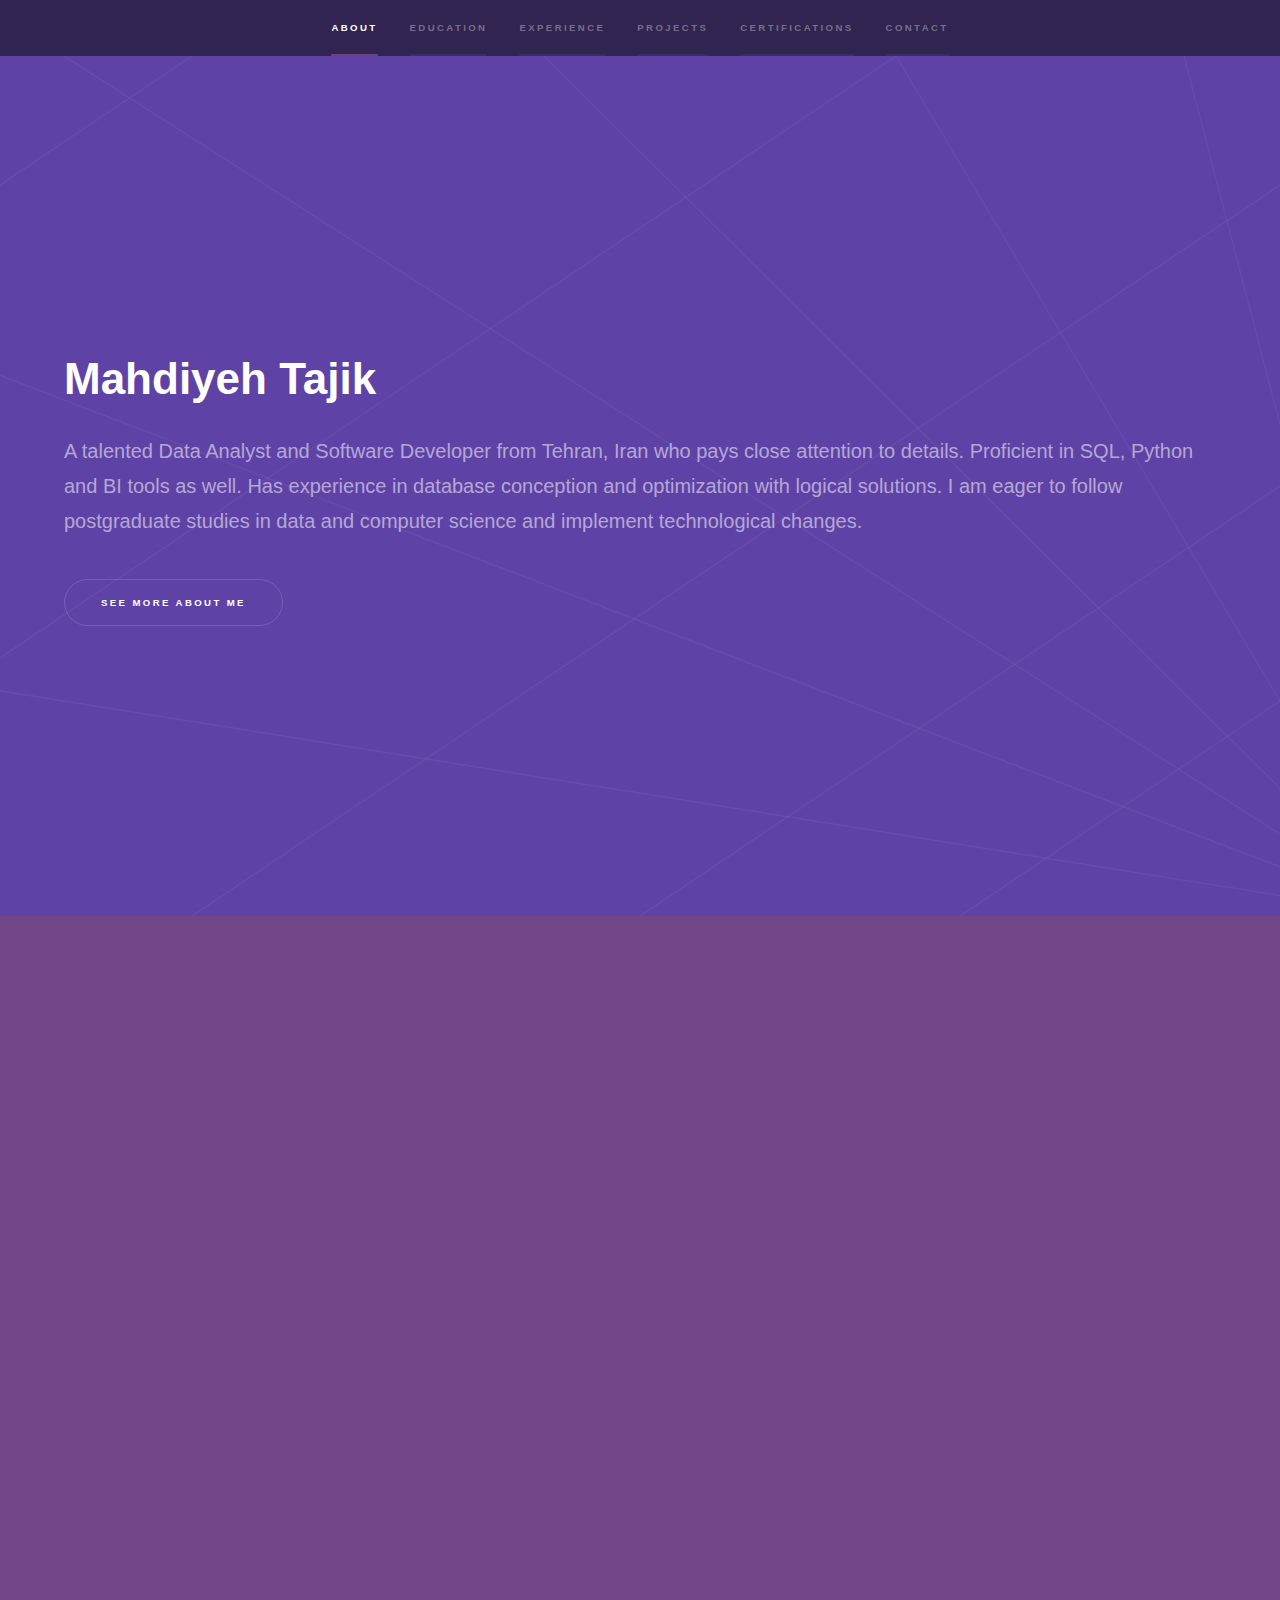
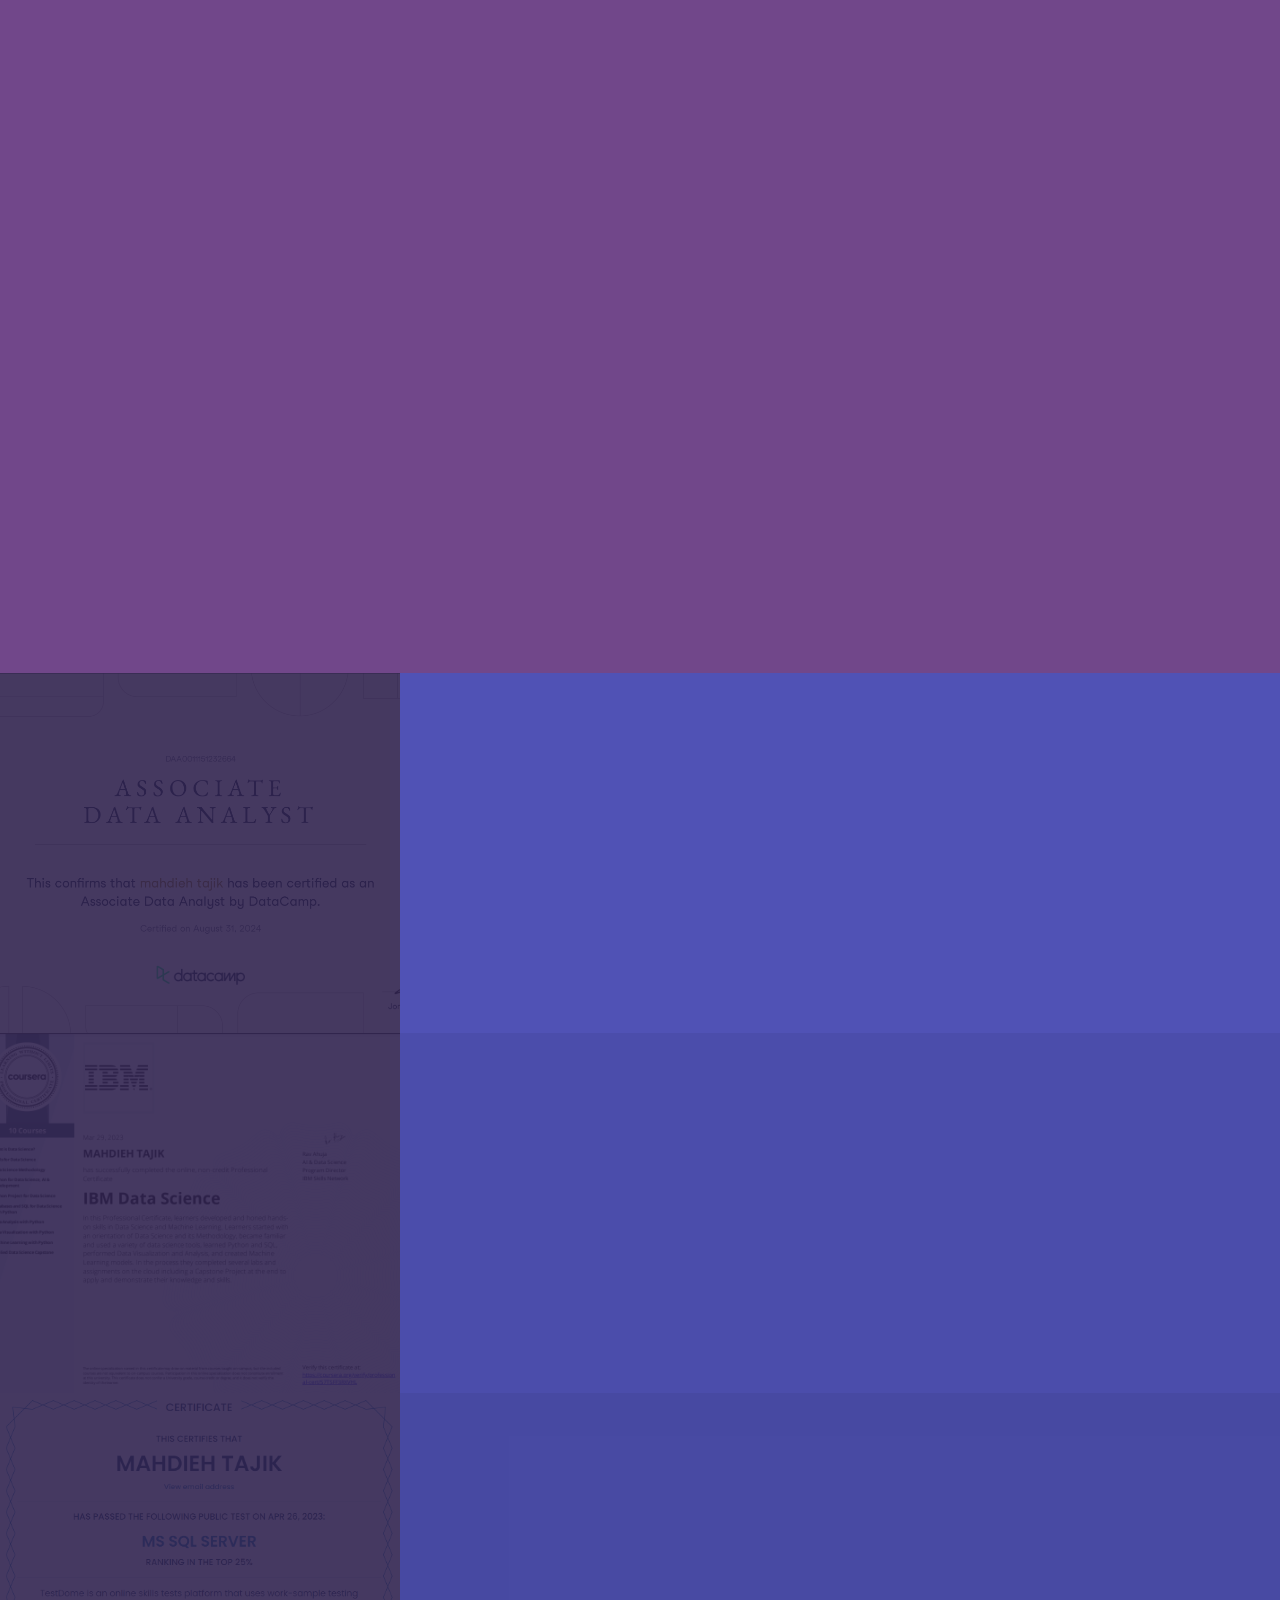
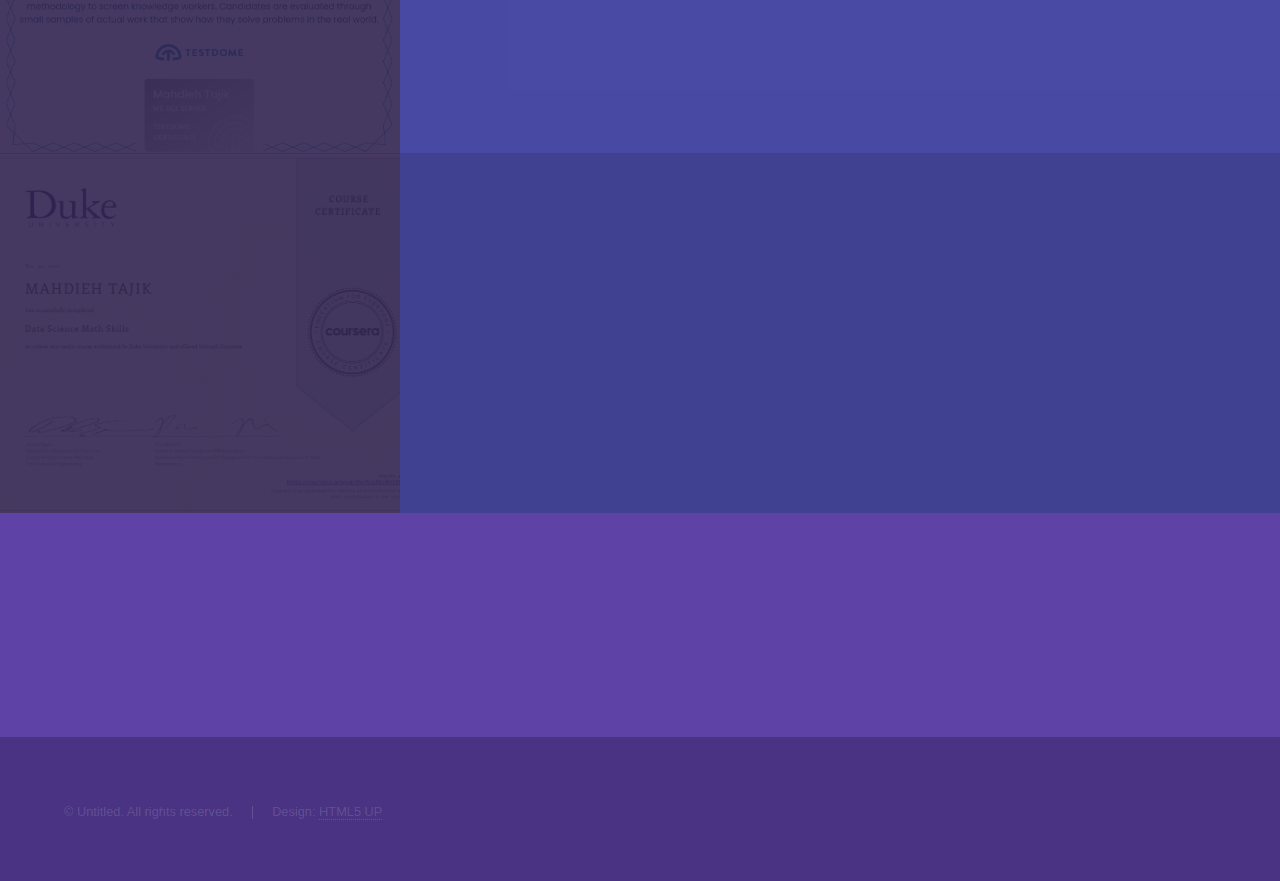
<file: index.html>
<!DOCTYPE HTML>
<!--
	Hyperspace by HTML5 UP
	html5up.net | @ajlkn
	Free for personal and commercial use under the CCA 3.0 license (html5up.net/license)
-->
<html>
	<head>
		<title>Mahdiyeh Tajik portfolio</title>
		<meta charset="utf-8" />
		<meta name="viewport" content="width=device-width, initial-scale=1, user-scalable=no" />
		<link rel="stylesheet" href="assets/css/main.css" />
		<noscript><link rel="stylesheet" href="assets/css/noscript.css" /></noscript>
	</head>
	<body class="is-preload">

		<!-- Sidebar -->
			<section id="sidebar">
				<div class="inner">
					<nav>
						<ul>
							<li><a href="#intro">About</a></li>
							<li><a href="#four">Education</a></li>
							<li><a href="#five">Experience</a></li>
							<li><a href="#one">Projects</a></li>
							<li><a href="#two">Certifications</a></li>
							<li><a href="#three">Contact</a></li>
						</ul>
					</nav>
				</div>
			</section>

		<!-- Wrapper -->
			<div id="wrapper">

				<!-- Intro -->
					<section id="intro" class="wrapper style1 fullscreen fade-up">
						<div class="inner">
							<h1>Mahdiyeh Tajik</h1>
							<p>A talented Data Analyst and Software Developer from Tehran, Iran who pays close attention to details. Proficient in SQL, Python and BI tools as well. Has experience in database conception and optimization with logical solutions. I am eager to follow postgraduate studies in data and computer science and implement technological changes.</p>
							<ul class="actions">
								<li><a href="#four" class="button scrolly">See more about me</a></li>
							</ul>
						</div>
					</section>

							<!-- Education -->
							<section id="four" class="wrapper style-new fade-up">
								<div class="inner">
								<h2>Education</h2>
								<p>Over a decade of academic pursuit, from high school mathematics and Physics to university-level software engineering, has equipped me with a strong foundation in analytical thinking and technical expertise.</p>
								<div class="features">
									<section>
								<span class="icon solid major fa-book"></span>
								<h3>Secondary Education</h3>
								<p>Mathematics and Physics Diploma and Pre-University Certificate<br>
								Fatemeh Alzahra School (2013-2017)<br><br>
								• Full scholarship recipient<br>
								• High School GPA: 19.61/20<br>
								• Pre-University GPA: 17.59/20<br><br>
								• Top Student | 2013 - 2017<br>
								• Regional Rank in Chemistry Olympiad | 2017</p>
									</section>
									<section>
								<span class="icon solid major fa-desktop"></span>
								<h3>University Degree</h3>
								<p>Bachelor's in Computer Software Engineering<br>
								Payame Noor University (2018-2022)<br><br>
								• GPA: 18.33/20<br>
								• Final Project: Recommender System using Collaborative Filtering and RFM Model<br><br>
								Specialized in Problem-Solving and Algorithmic Thinking, Programming and Software Development, and Data Structures and Database Management.</p>
									</section>
								</div>
								</div>
							</section>
						
				<!-- Experience -->
				<section id="five" class="wrapper style2 spotlights">
					<section>
					<div class="content">
						<div class="inner">
						<h2>Business Intelligence Developer, Blu Bank</h2>
						<p>Since 01/2024<br>
							Tehran, Iran<br><br>
							• Creating and optimizing SQL queries<br>
							• Machine learning for financial data<br>
							• PL/SQL development</p>
						<ul class="actions">
							<li><a href="generic.html" class="button">more info</a></li>
						</ul>
						</div>
					</div>
					</section>
					
					<section>
					<div class="content">
						<div class="inner">
					<h2>Financial Data Analyst, TIDM</h2>
					<p>06/2023 - 12/2023<br>
						Tehran, Iran<br><br>
						• Enterprise data warehouse<br>
						• BI dashboards<br> 
						• ETL processes with Microsoft SSIS</p>
					<ul class="actions">
							<li><a href="tidm-info.html" class="button">more info</a></li>
					</ul>
						</div>
					</div>
					</section>
					
					<section>
					<div class="content">
						<div class="inner">
					<h2>Financial Data Analyst, Snapp</h2>
					<p>07/2022 - 05/2023<br>
						Tehran, Iran<br><br>
						• Financial reporting<br>
						• Python automation<br>
						• Statistical analysis</p>
					<ul class="actions">
							<li><a href="snapp-info.html" class="button">more info</a></li>
					</ul>
						</div>
					</div>
					</section>
				</section>

				<!-- one -->
				<section id="one" class="wrapper style3 fade-up">
					<div class="inner">
					<h2>Projects</h2>
					<p>Explore my GitHub repositories and personal projects. Click on any project to view its source code and documentation.</p>
					<div class="features">
						<section>
					<a href="https://github.com/Mahdiyehtajik/Mahdiyehtajik.github.io" target="_blank" rel="noopener noreferrer">
							<span class="icon solid major fa-briefcase"></span>
							<h3>Personal Portfolio</h3>
							<p>Personal portfolio website built with CSS, showcasing my web development skills and projects.</p>
					</a>
						</section>
						<section>
					<a href="https://github.com/Mahdiyehtajik/Recommender-System-Based-on-Collaborative-Filtering-and-RFM-Model" target="_blank" rel="noopener noreferrer">
							<span class="icon solid major fa-brain"></span>
							<h3>Recommender System</h3>
							<p>Collaborative Filtering and RFM Model based recommender system developed in Python.</p>
					</a>
						</section>
						<section>
					<a href="https://github.com/Mahdiyehtajik/BlockEscapeGame" target="_blank" rel="noopener noreferrer">
							<span class="icon solid major fa-gamepad"></span>
							<h3>BlockEscapeGame</h3>
							<p>An interactive block escape game implementation created using Python.</p>
					</a>
						</section>
						<section>
					<a href="https://github.com/Mahdiyehtajik/football_injury_prediction" target="_blank" rel="noopener noreferrer">
							<span class="icon solid major fa-futbol"></span>
							<h3>football injury prediction</h3>
							<p>A machine learning model to predict the injury risk of football players based on various factors.</p>
					</a>
						</section>    
						<section>
					<a href="https://github.com/Mahdiyehtajik/HotelDB" target="_blank" rel="noopener noreferrer">
								<span class="icon solid major fa-hotel"></span>
								<h3>Hotel Database Design</h3>
								<p>A database design project for a hotel management system, covering essential entities such as guests, reservations, rooms, services, and billing, to efficiently manage hotel operations and data relationships.</p>
					</a>
						</section>
						<section>
					<span class="icon solid major fa-code"></span>
					<h3>Future Project 3</h3>
					<p>Coming soon. More exciting developments to come.</p>
						</section>
					</div>
					<ul class="actions">
						<li><a href="https://github.com/Mahdiyehtajik" class="button">View All Projects</a></li>
					</ul>
					</div>
				</section>

				<!-- Two -->
					<section id="two" class="wrapper style2 spotlights">
						<section>
							<a href="#" class="image"><img src="/images/DataCampCertificate.png" alt="" data-position="center center" /></a>
							<div class="content">
								<div class="inner">
									<h2>DataCamp Data Analyst Associate</h2>
									<p>Skills: Statistical Data Analysis · Data Cleaning · Data Visualization</p>
									<ul class="actions">
										<li><a href="https://www.datacamp.com/certificate/DAA0011151232664" target="_blank" class="button">Show credential</a></li>
									</ul>
								</div>
							</div>
						</section>
						<section>
							<a href="#" class="image"><img src="/images/IBMDataScienceCertificate.png" alt="" data-position="top center" /></a>
							<div class="content">
								<div class="inner">
									<h2>IBM Data Science Specialization</h2>
									<p>Skills: Machine Learning · T-SQL · Python </p>
									<ul class="actions">
										<li><a href="https://coursera.org/share/0858f78d2654ce9b687cdeabb0a91431" target="_blank" class="button">Show credential</a></li>
									</ul>
								</div>
							</div>
						</section>
						<section>
							<a href="#" class="image"><img src="/images/TestDomeSQLCertificate.png" alt="" data-position="25% 25%" /></a>
							<div class="content">
								<div class="inner">
									<h2>TestDome MS SQL Server</h2>
									<p>Skills: SQL</p>
									<ul class="actions">
										<li><a href="https://www.testdome.com/certificates/b7da28dca2794fcb963d7b45607e9a13" target="_blank" class="button">Show credential</a></li>
									</ul>
								</div>
							</div>
						</section>

						<section>
							<a href="#" class="image"><img src="/images/DukeDSMath.png" alt="" data-position="25% 25%" /></a>
							<div class="content">
								<div class="inner">
									<h2>Duke University Data Science Math Skills</h2>
									<p>Skills: Mathematics</p>
									<ul class="actions">
										<li><a href="https://coursera.org/share/bf0f57e3c0e6c3bdaf90ef90de09acd6" target="_blank" class="button">Show credential</a></li>
									</ul>
								</div>
							</div>
						</section>
					</section>
			
				<!-- Three -->
					<section id="three" class="wrapper style1 fade-up">
						<div class="inner">
						<div class="style1">
								<section>
									<ul class="contact">
								
										<li>
											<h3>Email</h3>
											<a href="#">mahdiyehtajik98@gmail.com</a>
										</li>
										<li>
											<h3>Phone</h3>
											<span>(+98) 939-8099906</span>
										</li>
										<li>
											<h3>Social</h3>
											<ul class="icons">
												<li><a href="https://github.com/Mahdiyehtajik" target="_blank"  class="icon brands fa-github"><span class="label">GitHub</span></a></li>
												<li><a href="https://linkedin.com/in/mahdiyehtajik" target="_blank" class="icon brands fa-linkedin-in"><span class="label">LinkedIn</span></a></li>
											</ul>
										</li>
									</ul>
								</section>
							</div>
						</div>
					</section>

			</div>

		<!-- Footer -->
			<footer id="footer" class="wrapper style1-alt">
				<div class="inner">
					<ul class="menu">
						<li>&copy; Untitled. All rights reserved.</li><li>Design: <a href="http://html5up.net">HTML5 UP</a></li>
					</ul>
				</div>
			</footer>

		<!-- Scripts -->
			<script src="assets/js/jquery.min.js"></script>
			<script src="assets/js/jquery.scrollex.min.js"></script>
			<script src="assets/js/jquery.scrolly.min.js"></script>
			<script src="assets/js/browser.min.js"></script>
			<script src="assets/js/breakpoints.min.js"></script>
			<script src="assets/js/util.js"></script>
			<script src="assets/js/main.js"></script>

	</body>
</html>
</file>
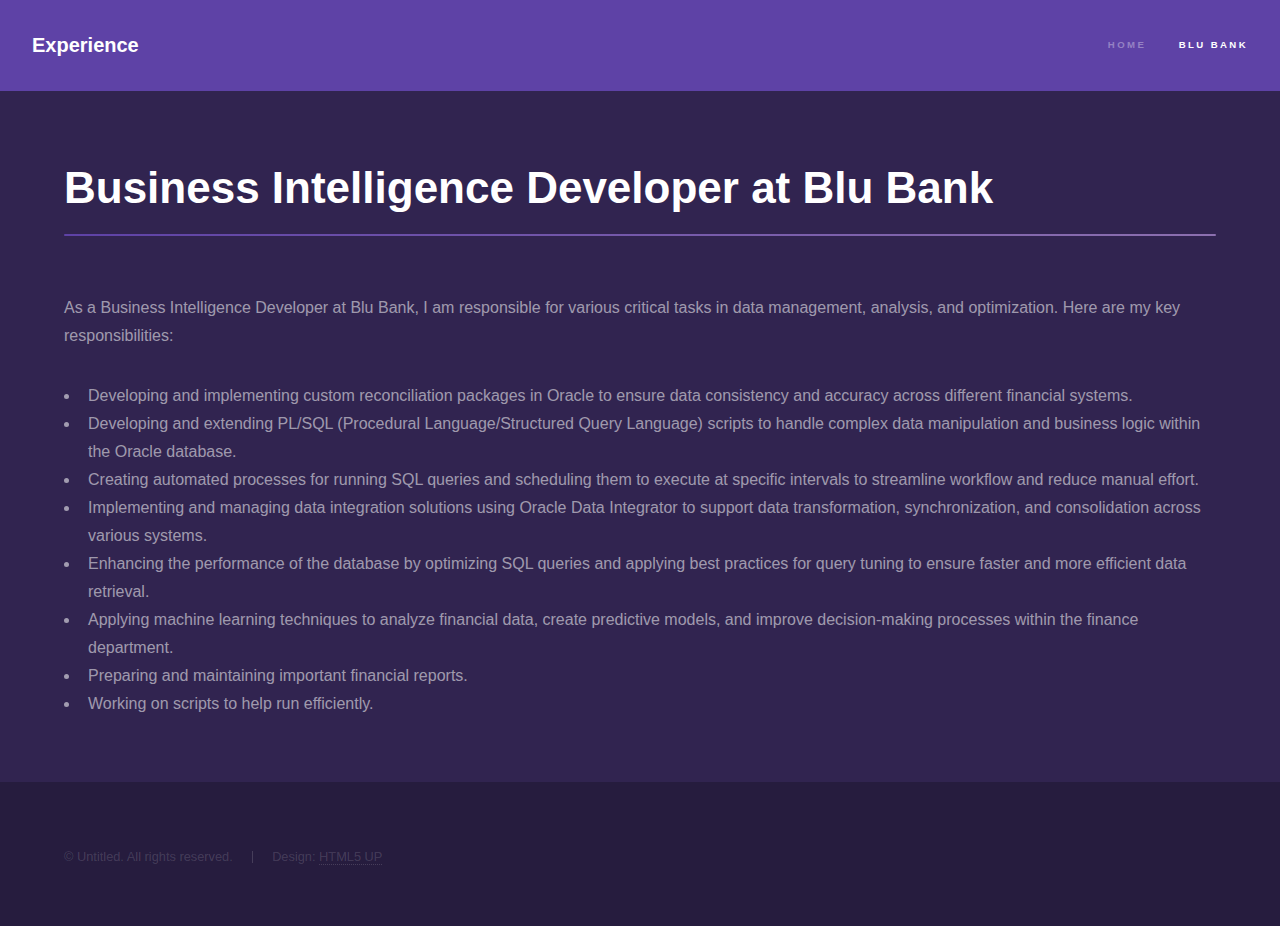
<file: generic.html>
<!DOCTYPE HTML>
<html>
	<head>
		<title>Blu Bank Experience</title>
		<meta charset="utf-8" />
		<meta name="viewport" content="width=device-width, initial-scale=1, user-scalable=no" />
		<link rel="stylesheet" href="assets/css/main.css" />
		<noscript><link rel="stylesheet" href="assets/css/noscript.css" /></noscript>
	</head>
	<body class="is-preload">

		<!-- Header -->
			<header id="header">
				<a href="index.html#five" class="title">Experience</a>
				<nav>
					<ul>
						<li><a href="index.html">Home</a></li>
						<li><a href="generic.html" class="active">Blu Bank</a></li>
					</ul>
				</nav>
			</header>

		<!-- Wrapper -->
			<div id="wrapper">

				<!-- Main -->
					<section id="main" class="wrapper">
						<div class="inner">
							<h1 class="major">Business Intelligence Developer at Blu Bank</h1>
							<p>As a Business Intelligence Developer at Blu Bank, I am responsible for various critical tasks in data management, analysis, and optimization. Here are my key responsibilities:</p>
							
							<ul>
								<li>Developing and implementing custom reconciliation packages in Oracle to ensure data consistency and accuracy across different financial systems.</li>
								<li>Developing and extending PL/SQL (Procedural Language/Structured Query Language) scripts to handle complex data manipulation and business logic within the Oracle database.</li>
								<li>Creating automated processes for running SQL queries and scheduling them to execute at specific intervals to streamline workflow and reduce manual effort.</li>
								<li>Implementing and managing data integration solutions using Oracle Data Integrator to support data transformation, synchronization, and consolidation across various systems.</li>
								<li>Enhancing the performance of the database by optimizing SQL queries and applying best practices for query tuning to ensure faster and more efficient data retrieval.</li>
								<li>Applying machine learning techniques to analyze financial data, create predictive models, and improve decision-making processes within the finance department.</li>
								<li>Preparing and maintaining important financial reports.</li>
								<li>Working on scripts to help run efficiently.</li>
							</ul>
						</div>
					</section>

			</div>

		<!-- Footer -->
			<footer id="footer" class="wrapper alt">
				<div class="inner">
					<ul class="menu">
						<li>&copy; Untitled. All rights reserved.</li><li>Design: <a href="http://html5up.net">HTML5 UP</a></li>
					</ul>
				</div>
			</footer>

		<!-- Scripts -->
			<script src="assets/js/jquery.min.js"></script>
			<script src="assets/js/jquery.scrollex.min.js"></script>
			<script src="assets/js/jquery.scrolly.min.js"></script>
			<script src="assets/js/browser.min.js"></script>
			<script src="assets/js/breakpoints.min.js"></script>
			<script src="assets/js/util.js"></script>
			<script src="assets/js/main.js"></script>

	</body>
</html>
</file>
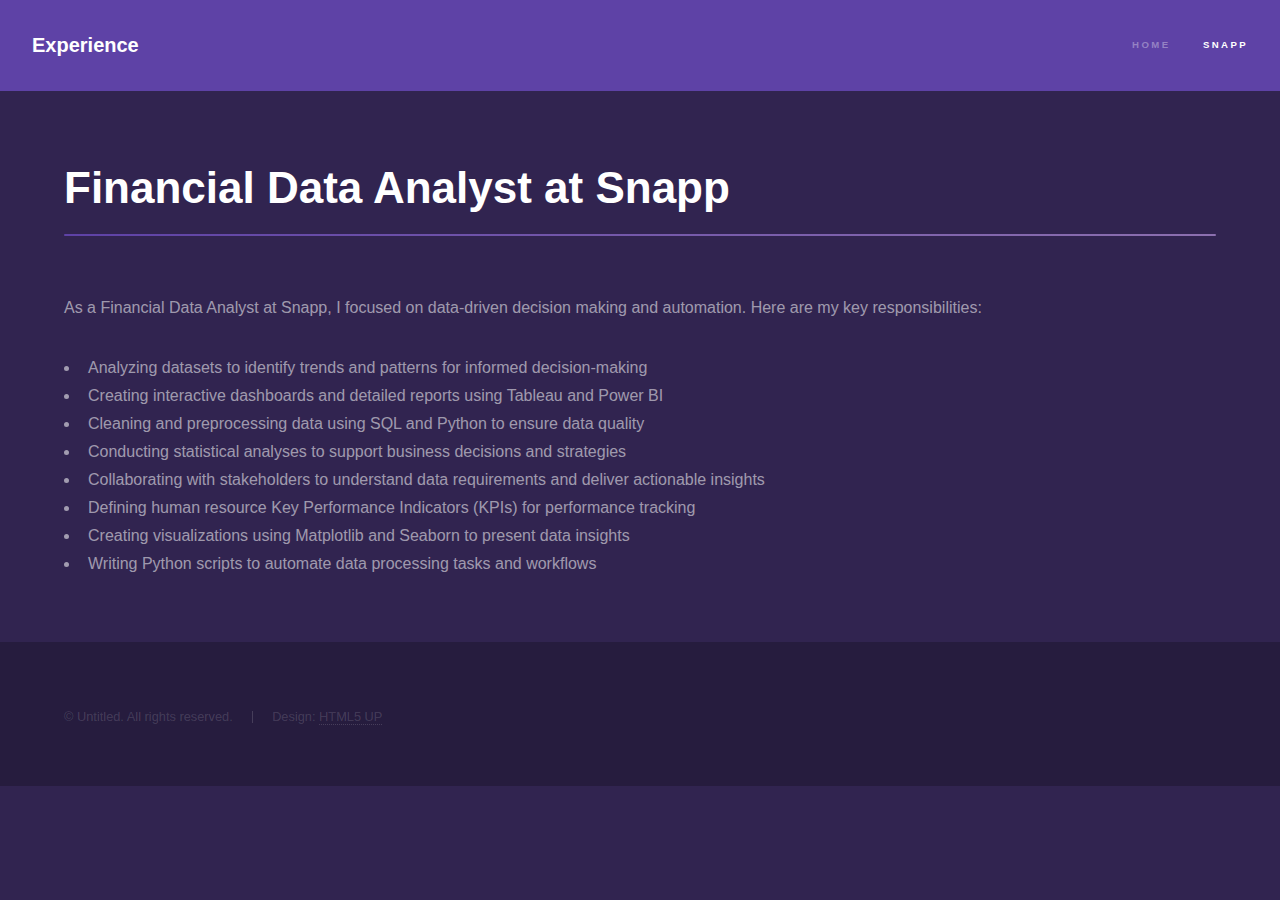
<file: snapp-info.html>
<!DOCTYPE HTML>
<html>
	<head>
		<title>Snapp Experience</title>
		<meta charset="utf-8" />
		<meta name="viewport" content="width=device-width, initial-scale=1, user-scalable=no" />
		<link rel="stylesheet" href="assets/css/main.css" />
		<noscript><link rel="stylesheet" href="assets/css/noscript.css" /></noscript>
	</head>
	<body class="is-preload">

		<!-- Header -->
			<header id="header">
				<a href="index.html#five" class="title">Experience</a>
				<nav>
					<ul>
						<li><a href="index.html">Home</a></li>
						<li><a href="generic.html" class="active">Snapp</a></li>
					</ul>
				</nav>
			</header>

		<!-- Wrapper -->
			<div id="wrapper">

				<!-- Main -->
					<section id="main" class="wrapper">
						<div class="inner">
							<h1 class="major">Financial Data Analyst at Snapp</h1>
							<p>As a Financial Data Analyst at Snapp, I focused on data-driven decision making and automation. Here are my key responsibilities:</p>
							
							<ul>
								<li>Analyzing datasets to identify trends and patterns for informed decision-making</li>
								<li>Creating interactive dashboards and detailed reports using Tableau and Power BI</li>
								<li>Cleaning and preprocessing data using SQL and Python to ensure data quality</li>
								<li>Conducting statistical analyses to support business decisions and strategies</li>
								<li>Collaborating with stakeholders to understand data requirements and deliver actionable insights</li>
								<li>Defining human resource Key Performance Indicators (KPIs) for performance tracking</li>
								<li>Creating visualizations using Matplotlib and Seaborn to present data insights</li>
								<li>Writing Python scripts to automate data processing tasks and workflows</li>
							</ul>
						</div>
					</section>

			</div>

		<!-- Footer -->
			<footer id="footer" class="wrapper alt">
				<div class="inner">
					<ul class="menu">
						<li>&copy; Untitled. All rights reserved.</li><li>Design: <a href="http://html5up.net">HTML5 UP</a></li>
					</ul>
				</div>
			</footer>

		<!-- Scripts -->
			<script src="assets/js/jquery.min.js"></script>
			<script src="assets/js/jquery.scrollex.min.js"></script>
			<script src="assets/js/jquery.scrolly.min.js"></script>
			<script src="assets/js/browser.min.js"></script>
			<script src="assets/js/breakpoints.min.js"></script>
			<script src="assets/js/util.js"></script>
			<script src="assets/js/main.js"></script>

	</body>
</html>
</file>
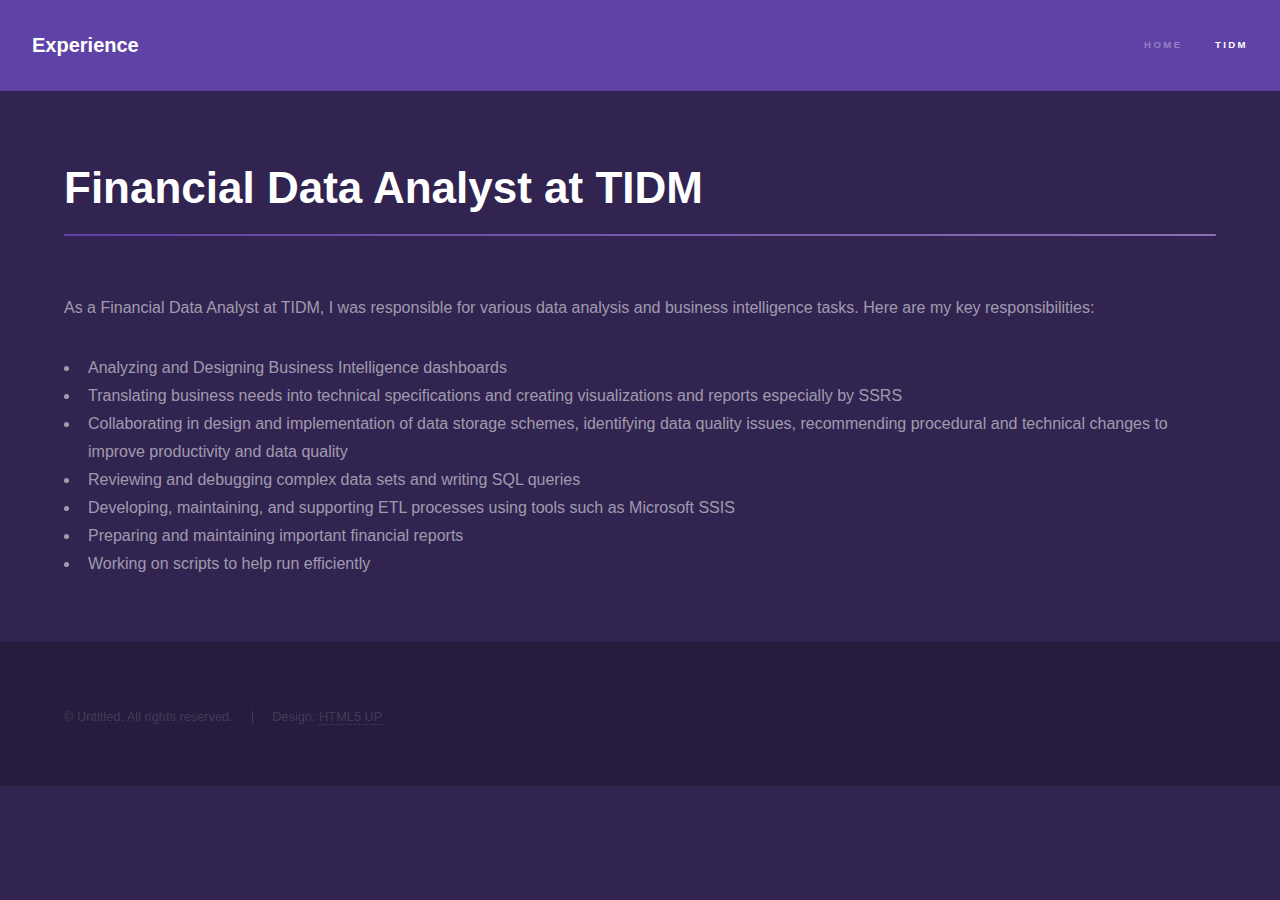
<file: tidm-info.html>
<!DOCTYPE HTML>
<html>
	<head>
		<title>TIDM Experience</title>
		<meta charset="utf-8" />
		<meta name="viewport" content="width=device-width, initial-scale=1, user-scalable=no" />
		<link rel="stylesheet" href="assets/css/main.css" />
		<noscript><link rel="stylesheet" href="assets/css/noscript.css" /></noscript>
	</head>
	<body class="is-preload">

		<!-- Header -->
			<header id="header">
				<a href="index.html#five" class="title">Experience</a>
				<nav>
					<ul>
						<li><a href="index.html">Home</a></li>
						<li><a href="generic.html" class="active">TIDM</a></li>
					</ul>
				</nav>
			</header>

		<!-- Wrapper -->
			<div id="wrapper">

				<!-- Main -->
					<section id="main" class="wrapper">
						<div class="inner">
							<h1 class="major">Financial Data Analyst at TIDM</h1>
							<p>As a Financial Data Analyst at TIDM, I was responsible for various data analysis and business intelligence tasks. Here are my key responsibilities:</p>
							
							<ul>
								<li>Analyzing and Designing Business Intelligence dashboards</li>
								<li>Translating business needs into technical specifications and creating visualizations and reports especially by SSRS</li>
								<li>Collaborating in design and implementation of data storage schemes, identifying data quality issues, recommending procedural and technical changes to improve productivity and data quality</li>
								<li>Reviewing and debugging complex data sets and writing SQL queries</li>
								<li>Developing, maintaining, and supporting ETL processes using tools such as Microsoft SSIS</li>
								<li>Preparing and maintaining important financial reports</li>
								<li>Working on scripts to help run efficiently</li>
							</ul>
						</div>
					</section>

			</div>

		<!-- Footer -->
			<footer id="footer" class="wrapper alt">
				<div class="inner">
					<ul class="menu">
						<li>&copy; Untitled. All rights reserved.</li><li>Design: <a href="http://html5up.net">HTML5 UP</a></li>
					</ul>
				</div>
			</footer>

		<!-- Scripts -->
			<script src="assets/js/jquery.min.js"></script>
			<script src="assets/js/jquery.scrollex.min.js"></script>
			<script src="assets/js/jquery.scrolly.min.js"></script>
			<script src="assets/js/browser.min.js"></script>
			<script src="assets/js/breakpoints.min.js"></script>
			<script src="assets/js/util.js"></script>
			<script src="assets/js/main.js"></script>

	</body>
</html>
</file>
<file: assets/css/noscript.css>
/*
	Hyperspace by HTML5 UP
	html5up.net | @ajlkn
	Free for personal and commercial use under the CCA 3.0 license (html5up.net/license)
*/

/* Spotlights */

	.spotlights > section > .image:before {
		opacity: 0 !important;
	}

	.spotlights > section > .content > .inner {
		-moz-transform: none !important;
		-webkit-transform: none !important;
		-ms-transform: none !important;
		transform: none !important;
		opacity: 1 !important;
	}

/* Wrapper */

	.wrapper > .inner {
		opacity: 1 !important;
		-moz-transform: none !important;
		-webkit-transform: none !important;
		-ms-transform: none !important;
		transform: none !important;
	}

/* Sidebar */

	#sidebar > .inner {
		opacity: 1 !important;
	}

	#sidebar nav > ul > li {
		-moz-transform: none !important;
		-webkit-transform: none !important;
		-ms-transform: none !important;
		transform: none !important;
		opacity: 1 !important;
	}
</file>
<file: assets/css/main.css>
@import url(fontawesome-all.min.css);

/*
	Hyperspace by HTML5 UP
	html5up.net | @ajlkn
	Free for personal and commercial use under the CCA 3.0 license (html5up.net/license)
*/

html, body, div, span, applet, object,
iframe, h1, h2, h3, h4, h5, h6, p, blockquote,
pre, a, abbr, acronym, address, big, cite,
code, del, dfn, em, img, ins, kbd, q, s, samp,
small, strike, strong, sub, sup, tt, var, b,
u, i, center, dl, dt, dd, ol, ul, li, fieldset,
form, label, legend, table, caption, tbody,
tfoot, thead, tr, th, td, article, aside,
canvas, details, embed, figure, figcaption,
footer, header, hgroup, menu, nav, output, ruby,
section, summary, time, mark, audio, video {
	margin: 0;
	padding: 0;
	border: 0;
	font-size: 100%;
	font: inherit;
	vertical-align: baseline;}

article, aside, details, figcaption, figure,
footer, header, hgroup, menu, nav, section {
	display: block;}

body {
	line-height: 1;
}

ol, ul {
	list-style: none;
}

blockquote, q {
	quotes: none;
}

	blockquote:before, blockquote:after, q:before, q:after {
		content: '';
		content: none;
	}

table {
	border-collapse: collapse;
	border-spacing: 0;
}

body {
	-webkit-text-size-adjust: none;
}

mark {
	background-color: transparent;
	color: inherit;
}

input::-moz-focus-inner {
	border: 0;
	padding: 0;
}

input, select, textarea {
	-moz-appearance: none;
	-webkit-appearance: none;
	-ms-appearance: none;
	appearance: none;
}

/* Basic */

	@-ms-viewport {
		width: device-width;
	}

	body {
		-ms-overflow-style: scrollbar;
	}

	@media screen and (max-width: 480px) {

		html, body {
			min-width: 320px;
		}

	}

	html {
		box-sizing: border-box;
	}

	*, *:before, *:after {
		box-sizing: inherit;
	}

	body {
		background: #312450;
	}

		body.is-preload *, body.is-preload *:before, body.is-preload *:after {
			-moz-animation: none !important;
			-webkit-animation: none !important;
			-ms-animation: none !important;
			animation: none !important;
			-moz-transition: none !important;
			-webkit-transition: none !important;
			-ms-transition: none !important;
			transition: none !important;
		}

/* Type */

	body, input, select, textarea {
		color: rgba(255, 255, 255, 0.55);
		font-family: Arial, Helvetica, sans-serif;
		font-size: 16.5pt;
		font-weight: normal;
		line-height: 1.75;
	}

		@media screen and (max-width: 1680px) {

			body, input, select, textarea {
				font-size: 13pt;
			}

		}

		@media screen and (max-width: 1280px) {

			body, input, select, textarea {
				font-size: 12pt;
			}

		}

		@media screen and (max-width: 360px) {

			body, input, select, textarea {
				font-size: 11pt;
			}

		}

	a {
		-moz-transition: color 0.2s ease, border-bottom-color 0.2s ease;
		-webkit-transition: color 0.2s ease, border-bottom-color 0.2s ease;
		-ms-transition: color 0.2s ease, border-bottom-color 0.2s ease;
		transition: color 0.2s ease, border-bottom-color 0.2s ease;
		border-bottom: dotted 1px rgba(255, 255, 255, 0.35);
		color: inherit;
		text-decoration: none;
	}

		a:hover {
			border-bottom-color: transparent;
			color: #ffffff;
		}

	strong, b {
		color: #ffffff;
		font-weight: bold;
	}

	em, i {
		font-style: italic;
	}

	p {
		margin: 0 0 2em 0;
	}

	h1, h2, h3, h4, h5, h6 {
		color: #ffffff;
		font-weight: bold;
		line-height: 1.5;
		margin: 0 0 0.5em 0;
	}

		h1 a, h2 a, h3 a, h4 a, h5 a, h6 a {
			color: inherit;
			text-decoration: none;
		}

	h1 {
		font-size: 2.75em;
	}

		h1.major {
			margin: 0 0 1.3em 0;
			position: relative;
			padding-bottom: 0.35em;
		}

			h1.major:after {
				background-image: -moz-linear-gradient(to right, #5e42a6, #8c70af);
				background-image: -webkit-linear-gradient(to right, #5e42a6, #8c70af);
				background-image: -ms-linear-gradient(to right, #5e42a6, #8c70af);
				background-image: linear-gradient(to right, #5e42a6, #8c70af);
				-moz-transition: max-width 0.2s ease;
				-webkit-transition: max-width 0.2s ease;
				-ms-transition: max-width 0.2s ease;
				transition: max-width 0.2s ease;
				border-radius: 0.2em;
				bottom: 0;
				content: '';
				height: 0.05em;
				position: absolute;
				right: 0;
				width: 100%;
			}

	h2 {
		font-size: 1.75em;
	}

	h3 {
		font-size: 1.1em;
	}

	h4 {
		font-size: 1em;
	}

	h5 {
		font-size: 0.8em;
	}

	h6 {
		font-size: 0.6em;
	}

	@media screen and (max-width: 736px) {

		h1 {
			font-size: 2em;
		}

		h2 {
			font-size: 1.25em;
		}

		h3 {
			font-size: 1em;
		}

		h4 {
			font-size: 0.8em;
		}

		h5 {
			font-size: 0.6em;
		}

		h6 {
			font-size: 0.6em;
		}

	}

	sub {
		font-size: 0.8em;
		position: relative;
		top: 0.5em;
	}

	sup {
		font-size: 0.8em;
		position: relative;
		top: -0.5em;
	}

	blockquote {
		border-left: solid 4px rgba(255, 255, 255, 0.15);
		font-style: italic;
		margin: 0 0 2em 0;
		padding: 0.5em 0 0.5em 2em;
	}

	code {
		background: rgba(255, 255, 255, 0.05);
		border-radius: 0.25em;
		border: solid 1px rgba(255, 255, 255, 0.15);
		font-family: "Courier New", monospace;
		font-size: 0.9em;
		margin: 0 0.25em;
		padding: 0.25em 0.65em;
	}

	pre {
		-webkit-overflow-scrolling: touch;
		font-family: "Courier New", monospace;
		font-size: 0.9em;
		margin: 0 0 2em 0;
	}

		pre code {
			display: block;
			line-height: 1.75em;
			padding: 1em 1.5em;
			overflow-x: auto;
		}

	hr {
		border: 0;
		border-bottom: solid 1px rgba(255, 255, 255, 0.15);
		margin: 2em 0;
	}

		hr.major {
			margin: 3em 0;
		}

	.align-left {
		text-align: left;
	}

	.align-center {
		text-align: center;
	}

	.align-right {
		text-align: right;
	}

/* Row */

	.row {
		display: flex;
		flex-wrap: wrap;
		box-sizing: border-box;
		align-items: stretch;
	}

		.row > * {
			box-sizing: border-box;
		}

		.row.gtr-uniform > * > :last-child {
			margin-bottom: 0;
		}

		.row.aln-left {
			justify-content: flex-start;
		}

		.row.aln-center {
			justify-content: center;
		}

		.row.aln-right {
			justify-content: flex-end;
		}

		.row.aln-top {
			align-items: flex-start;
		}

		.row.aln-middle {
			align-items: center;
		}

		.row.aln-bottom {
			align-items: flex-end;
		}

		.row > .imp {
			order: -1;
		}

		.row > .col-1 {
			width: 8.33333%;
		}

		.row > .off-1 {
			margin-left: 8.33333%;
		}

		.row > .col-2 {
			width: 16.66667%;
		}

		.row > .off-2 {
			margin-left: 16.66667%;
		}

		.row > .col-3 {
			width: 25%;
		}

		.row > .off-3 {
			margin-left: 25%;
		}

		.row > .col-4 {
			width: 33.33333%;
		}

		.row > .off-4 {
			margin-left: 33.33333%;
		}

		.row > .col-5 {
			width: 41.66667%;
		}

		.row > .off-5 {
			margin-left: 41.66667%;
		}

		.row > .col-6 {
			width: 50%;
		}

		.row > .off-6 {
			margin-left: 50%;
		}

		.row > .col-7 {
			width: 58.33333%;
		}

		.row > .off-7 {
			margin-left: 58.33333%;
		}

		.row > .col-8 {
			width: 66.66667%;
		}

		.row > .off-8 {
			margin-left: 66.66667%;
		}

		.row > .col-9 {
			width: 75%;
		}

		.row > .off-9 {
			margin-left: 75%;
		}

		.row > .col-10 {
			width: 83.33333%;
		}

		.row > .off-10 {
			margin-left: 83.33333%;
		}

		.row > .col-11 {
			width: 91.66667%;
		}

		.row > .off-11 {
			margin-left: 91.66667%;
		}

		.row > .col-12 {
			width: 100%;
		}

		.row > .off-12 {
			margin-left: 100%;
		}

		.row.gtr-0 {
			margin-top: 0;
			margin-left: 0em;
		}

			.row.gtr-0 > * {
				padding: 0 0 0 0em;
			}

			.row.gtr-0.gtr-uniform {
				margin-top: 0em;
			}

				.row.gtr-0.gtr-uniform > * {
					padding-top: 0em;
				}

		.row.gtr-25 {
			margin-top: 0;
			margin-left: -0.375em;
		}

			.row.gtr-25 > * {
				padding: 0 0 0 0.375em;
			}

			.row.gtr-25.gtr-uniform {
				margin-top: -0.375em;
			}

				.row.gtr-25.gtr-uniform > * {
					padding-top: 0.375em;
				}

		.row.gtr-50 {
			margin-top: 0;
			margin-left: -0.75em;
		}

			.row.gtr-50 > * {
				padding: 0 0 0 0.75em;
			}

			.row.gtr-50.gtr-uniform {
				margin-top: -0.75em;
			}

				.row.gtr-50.gtr-uniform > * {
					padding-top: 0.75em;
				}

		.row {
			margin-top: 0;
			margin-left: -1.5em;
		}

			.row > * {
				padding: 0 0 0 1.5em;
			}

			.row.gtr-uniform {
				margin-top: -1.5em;
			}

				.row.gtr-uniform > * {
					padding-top: 1.5em;
				}

		.row.gtr-150 {
			margin-top: 0;
			margin-left: -2.25em;
		}

			.row.gtr-150 > * {
				padding: 0 0 0 2.25em;
			}

			.row.gtr-150.gtr-uniform {
				margin-top: -2.25em;
			}

				.row.gtr-150.gtr-uniform > * {
					padding-top: 2.25em;
				}

		.row.gtr-200 {
			margin-top: 0;
			margin-left: -3em;
		}

			.row.gtr-200 > * {
				padding: 0 0 0 3em;
			}

			.row.gtr-200.gtr-uniform {
				margin-top: -3em;
			}

				.row.gtr-200.gtr-uniform > * {
					padding-top: 3em;
				}

		@media screen and (max-width: 1680px) {

			.row {
				display: flex;
				flex-wrap: wrap;
				box-sizing: border-box;
				align-items: stretch;
			}

				.row > * {
					box-sizing: border-box;
				}

				.row.gtr-uniform > * > :last-child {
					margin-bottom: 0;
				}

				.row.aln-left {
					justify-content: flex-start;
				}

				.row.aln-center {
					justify-content: center;
				}

				.row.aln-right {
					justify-content: flex-end;
				}

				.row.aln-top {
					align-items: flex-start;
				}

				.row.aln-middle {
					align-items: center;
				}

				.row.aln-bottom {
					align-items: flex-end;
				}

				.row > .imp-xlarge {
					order: -1;
				}

				.row > .col-1-xlarge {
					width: 8.33333%;
				}

				.row > .off-1-xlarge {
					margin-left: 8.33333%;
				}

				.row > .col-2-xlarge {
					width: 16.66667%;
				}

				.row > .off-2-xlarge {
					margin-left: 16.66667%;
				}

				.row > .col-3-xlarge {
					width: 25%;
				}

				.row > .off-3-xlarge {
					margin-left: 25%;
				}

				.row > .col-4-xlarge {
					width: 33.33333%;
				}

				.row > .off-4-xlarge {
					margin-left: 33.33333%;
				}

				.row > .col-5-xlarge {
					width: 41.66667%;
				}

				.row > .off-5-xlarge {
					margin-left: 41.66667%;
				}

				.row > .col-6-xlarge {
					width: 50%;
				}

				.row > .off-6-xlarge {
					margin-left: 50%;
				}

				.row > .col-7-xlarge {
					width: 58.33333%;
				}

				.row > .off-7-xlarge {
					margin-left: 58.33333%;
				}

				.row > .col-8-xlarge {
					width: 66.66667%;
				}

				.row > .off-8-xlarge {
					margin-left: 66.66667%;
				}

				.row > .col-9-xlarge {
					width: 75%;
				}

				.row > .off-9-xlarge {
					margin-left: 75%;
				}

				.row > .col-10-xlarge {
					width: 83.33333%;
				}

				.row > .off-10-xlarge {
					margin-left: 83.33333%;
				}

				.row > .col-11-xlarge {
					width: 91.66667%;
				}

				.row > .off-11-xlarge {
					margin-left: 91.66667%;
				}

				.row > .col-12-xlarge {
					width: 100%;
				}

				.row > .off-12-xlarge {
					margin-left: 100%;
				}

				.row.gtr-0 {
					margin-top: 0;
					margin-left: 0em;
				}

					.row.gtr-0 > * {
						padding: 0 0 0 0em;
					}

					.row.gtr-0.gtr-uniform {
						margin-top: 0em;
					}

						.row.gtr-0.gtr-uniform > * {
							padding-top: 0em;
						}

				.row.gtr-25 {
					margin-top: 0;
					margin-left: -0.375em;
				}

					.row.gtr-25 > * {
						padding: 0 0 0 0.375em;
					}

					.row.gtr-25.gtr-uniform {
						margin-top: -0.375em;
					}

						.row.gtr-25.gtr-uniform > * {
							padding-top: 0.375em;
						}

				.row.gtr-50 {
					margin-top: 0;
					margin-left: -0.75em;
				}

					.row.gtr-50 > * {
						padding: 0 0 0 0.75em;
					}

					.row.gtr-50.gtr-uniform {
						margin-top: -0.75em;
					}

						.row.gtr-50.gtr-uniform > * {
							padding-top: 0.75em;
						}

				.row {
					margin-top: 0;
					margin-left: -1.5em;
				}

					.row > * {
						padding: 0 0 0 1.5em;
					}

					.row.gtr-uniform {
						margin-top: -1.5em;
					}

						.row.gtr-uniform > * {
							padding-top: 1.5em;
						}

				.row.gtr-150 {
					margin-top: 0;
					margin-left: -2.25em;
				}

					.row.gtr-150 > * {
						padding: 0 0 0 2.25em;
					}

					.row.gtr-150.gtr-uniform {
						margin-top: -2.25em;
					}

						.row.gtr-150.gtr-uniform > * {
							padding-top: 2.25em;
						}

				.row.gtr-200 {
					margin-top: 0;
					margin-left: -3em;
				}

					.row.gtr-200 > * {
						padding: 0 0 0 3em;
					}

					.row.gtr-200.gtr-uniform {
						margin-top: -3em;
					}

						.row.gtr-200.gtr-uniform > * {
							padding-top: 3em;
						}

		}

		@media screen and (max-width: 1280px) {

			.row {
				display: flex;
				flex-wrap: wrap;
				box-sizing: border-box;
				align-items: stretch;
			}

				.row > * {
					box-sizing: border-box;
				}

				.row.gtr-uniform > * > :last-child {
					margin-bottom: 0;
				}

				.row.aln-left {
					justify-content: flex-start;
				}

				.row.aln-center {
					justify-content: center;
				}

				.row.aln-right {
					justify-content: flex-end;
				}

				.row.aln-top {
					align-items: flex-start;
				}

				.row.aln-middle {
					align-items: center;
				}

				.row.aln-bottom {
					align-items: flex-end;
				}

				.row > .imp-large {
					order: -1;
				}

				.row > .col-1-large {
					width: 8.33333%;
				}

				.row > .off-1-large {
					margin-left: 8.33333%;
				}

				.row > .col-2-large {
					width: 16.66667%;
				}

				.row > .off-2-large {
					margin-left: 16.66667%;
				}

				.row > .col-3-large {
					width: 25%;
				}

				.row > .off-3-large {
					margin-left: 25%;
				}

				.row > .col-4-large {
					width: 33.33333%;
				}

				.row > .off-4-large {
					margin-left: 33.33333%;
				}

				.row > .col-5-large {
					width: 41.66667%;
				}

				.row > .off-5-large {
					margin-left: 41.66667%;
				}

				.row > .col-6-large {
					width: 50%;
				}

				.row > .off-6-large {
					margin-left: 50%;
				}

				.row > .col-7-large {
					width: 58.33333%;
				}

				.row > .off-7-large {
					margin-left: 58.33333%;
				}

				.row > .col-8-large {
					width: 66.66667%;
				}

				.row > .off-8-large {
					margin-left: 66.66667%;
				}

				.row > .col-9-large {
					width: 75%;
				}

				.row > .off-9-large {
					margin-left: 75%;
				}

				.row > .col-10-large {
					width: 83.33333%;
				}

				.row > .off-10-large {
					margin-left: 83.33333%;
				}

				.row > .col-11-large {
					width: 91.66667%;
				}

				.row > .off-11-large {
					margin-left: 91.66667%;
				}

				.row > .col-12-large {
					width: 100%;
				}

				.row > .off-12-large {
					margin-left: 100%;
				}

				.row.gtr-0 {
					margin-top: 0;
					margin-left: 0em;
				}

					.row.gtr-0 > * {
						padding: 0 0 0 0em;
					}

					.row.gtr-0.gtr-uniform {
						margin-top: 0em;
					}

						.row.gtr-0.gtr-uniform > * {
							padding-top: 0em;
						}

				.row.gtr-25 {
					margin-top: 0;
					margin-left: -0.375em;
				}

					.row.gtr-25 > * {
						padding: 0 0 0 0.375em;
					}

					.row.gtr-25.gtr-uniform {
						margin-top: -0.375em;
					}

						.row.gtr-25.gtr-uniform > * {
							padding-top: 0.375em;
						}

				.row.gtr-50 {
					margin-top: 0;
					margin-left: -0.75em;
				}

					.row.gtr-50 > * {
						padding: 0 0 0 0.75em;
					}

					.row.gtr-50.gtr-uniform {
						margin-top: -0.75em;
					}

						.row.gtr-50.gtr-uniform > * {
							padding-top: 0.75em;
						}

				.row {
					margin-top: 0;
					margin-left: -1.5em;
				}

					.row > * {
						padding: 0 0 0 1.5em;
					}

					.row.gtr-uniform {
						margin-top: -1.5em;
					}

						.row.gtr-uniform > * {
							padding-top: 1.5em;
						}

				.row.gtr-150 {
					margin-top: 0;
					margin-left: -2.25em;
				}

					.row.gtr-150 > * {
						padding: 0 0 0 2.25em;
					}

					.row.gtr-150.gtr-uniform {
						margin-top: -2.25em;
					}

						.row.gtr-150.gtr-uniform > * {
							padding-top: 2.25em;
						}

				.row.gtr-200 {
					margin-top: 0;
					margin-left: -3em;
				}

					.row.gtr-200 > * {
						padding: 0 0 0 3em;
					}

					.row.gtr-200.gtr-uniform {
						margin-top: -3em;
					}

						.row.gtr-200.gtr-uniform > * {
							padding-top: 3em;
						}

		}

		@media screen and (max-width: 980px) {

			.row {
				display: flex;
				flex-wrap: wrap;
				box-sizing: border-box;
				align-items: stretch;
			}

				.row > * {
					box-sizing: border-box;
				}

				.row.gtr-uniform > * > :last-child {
					margin-bottom: 0;
				}

				.row.aln-left {
					justify-content: flex-start;
				}

				.row.aln-center {
					justify-content: center;
				}

				.row.aln-right {
					justify-content: flex-end;
				}

				.row.aln-top {
					align-items: flex-start;
				}

				.row.aln-middle {
					align-items: center;
				}

				.row.aln-bottom {
					align-items: flex-end;
				}

				.row > .imp-medium {
					order: -1;
				}

				.row > .col-1-medium {
					width: 8.33333%;
				}

				.row > .off-1-medium {
					margin-left: 8.33333%;
				}

				.row > .col-2-medium {
					width: 16.66667%;
				}

				.row > .off-2-medium {
					margin-left: 16.66667%;
				}

				.row > .col-3-medium {
					width: 25%;
				}

				.row > .off-3-medium {
					margin-left: 25%;
				}

				.row > .col-4-medium {
					width: 33.33333%;
				}

				.row > .off-4-medium {
					margin-left: 33.33333%;
				}

				.row > .col-5-medium {
					width: 41.66667%;
				}

				.row > .off-5-medium {
					margin-left: 41.66667%;
				}

				.row > .col-6-medium {
					width: 50%;
				}

				.row > .off-6-medium {
					margin-left: 50%;
				}

				.row > .col-7-medium {
					width: 58.33333%;
				}

				.row > .off-7-medium {
					margin-left: 58.33333%;
				}

				.row > .col-8-medium {
					width: 66.66667%;
				}

				.row > .off-8-medium {
					margin-left: 66.66667%;
				}

				.row > .col-9-medium {
					width: 75%;
				}

				.row > .off-9-medium {
					margin-left: 75%;
				}

				.row > .col-10-medium {
					width: 83.33333%;
				}

				.row > .off-10-medium {
					margin-left: 83.33333%;
				}

				.row > .col-11-medium {
					width: 91.66667%;
				}

				.row > .off-11-medium {
					margin-left: 91.66667%;
				}

				.row > .col-12-medium {
					width: 100%;
				}

				.row > .off-12-medium {
					margin-left: 100%;
				}

				.row.gtr-0 {
					margin-top: 0;
					margin-left: 0em;
				}

					.row.gtr-0 > * {
						padding: 0 0 0 0em;
					}

					.row.gtr-0.gtr-uniform {
						margin-top: 0em;
					}

						.row.gtr-0.gtr-uniform > * {
							padding-top: 0em;
						}

				.row.gtr-25 {
					margin-top: 0;
					margin-left: -0.375em;
				}

					.row.gtr-25 > * {
						padding: 0 0 0 0.375em;
					}

					.row.gtr-25.gtr-uniform {
						margin-top: -0.375em;
					}

						.row.gtr-25.gtr-uniform > * {
							padding-top: 0.375em;
						}

				.row.gtr-50 {
					margin-top: 0;
					margin-left: -0.75em;
				}

					.row.gtr-50 > * {
						padding: 0 0 0 0.75em;
					}

					.row.gtr-50.gtr-uniform {
						margin-top: -0.75em;
					}

						.row.gtr-50.gtr-uniform > * {
							padding-top: 0.75em;
						}

				.row {
					margin-top: 0;
					margin-left: -1.5em;
				}

					.row > * {
						padding: 0 0 0 1.5em;
					}

					.row.gtr-uniform {
						margin-top: -1.5em;
					}

						.row.gtr-uniform > * {
							padding-top: 1.5em;
						}

				.row.gtr-150 {
					margin-top: 0;
					margin-left: -2.25em;
				}

					.row.gtr-150 > * {
						padding: 0 0 0 2.25em;
					}

					.row.gtr-150.gtr-uniform {
						margin-top: -2.25em;
					}

						.row.gtr-150.gtr-uniform > * {
							padding-top: 2.25em;
						}

				.row.gtr-200 {
					margin-top: 0;
					margin-left: -3em;
				}

					.row.gtr-200 > * {
						padding: 0 0 0 3em;
					}

					.row.gtr-200.gtr-uniform {
						margin-top: -3em;
					}

						.row.gtr-200.gtr-uniform > * {
							padding-top: 3em;
						}

		}

		@media screen and (max-width: 736px) {

			.row {
				display: flex;
				flex-wrap: wrap;
				box-sizing: border-box;
				align-items: stretch;
			}

				.row > * {
					box-sizing: border-box;
				}

				.row.gtr-uniform > * > :last-child {
					margin-bottom: 0;
				}

				.row.aln-left {
					justify-content: flex-start;
				}

				.row.aln-center {
					justify-content: center;
				}

				.row.aln-right {
					justify-content: flex-end;
				}

				.row.aln-top {
					align-items: flex-start;
				}

				.row.aln-middle {
					align-items: center;
				}

				.row.aln-bottom {
					align-items: flex-end;
				}

				.row > .imp-small {
					order: -1;
				}

				.row > .col-1-small {
					width: 8.33333%;
				}

				.row > .off-1-small {
					margin-left: 8.33333%;
				}

				.row > .col-2-small {
					width: 16.66667%;
				}

				.row > .off-2-small {
					margin-left: 16.66667%;
				}

				.row > .col-3-small {
					width: 25%;
				}

				.row > .off-3-small {
					margin-left: 25%;
				}

				.row > .col-4-small {
					width: 33.33333%;
				}

				.row > .off-4-small {
					margin-left: 33.33333%;
				}

				.row > .col-5-small {
					width: 41.66667%;
				}

				.row > .off-5-small {
					margin-left: 41.66667%;
				}

				.row > .col-6-small {
					width: 50%;
				}

				.row > .off-6-small {
					margin-left: 50%;
				}

				.row > .col-7-small {
					width: 58.33333%;
				}

				.row > .off-7-small {
					margin-left: 58.33333%;
				}

				.row > .col-8-small {
					width: 66.66667%;
				}

				.row > .off-8-small {
					margin-left: 66.66667%;
				}

				.row > .col-9-small {
					width: 75%;
				}

				.row > .off-9-small {
					margin-left: 75%;
				}

				.row > .col-10-small {
					width: 83.33333%;
				}

				.row > .off-10-small {
					margin-left: 83.33333%;
				}

				.row > .col-11-small {
					width: 91.66667%;
				}

				.row > .off-11-small {
					margin-left: 91.66667%;
				}

				.row > .col-12-small {
					width: 100%;
				}

				.row > .off-12-small {
					margin-left: 100%;
				}

				.row.gtr-0 {
					margin-top: 0;
					margin-left: 0em;
				}

					.row.gtr-0 > * {
						padding: 0 0 0 0em;
					}

					.row.gtr-0.gtr-uniform {
						margin-top: 0em;
					}

						.row.gtr-0.gtr-uniform > * {
							padding-top: 0em;
						}

				.row.gtr-25 {
					margin-top: 0;
					margin-left: -0.375em;
				}

					.row.gtr-25 > * {
						padding: 0 0 0 0.375em;
					}

					.row.gtr-25.gtr-uniform {
						margin-top: -0.375em;
					}

						.row.gtr-25.gtr-uniform > * {
							padding-top: 0.375em;
						}

				.row.gtr-50 {
					margin-top: 0;
					margin-left: -0.75em;
				}

					.row.gtr-50 > * {
						padding: 0 0 0 0.75em;
					}

					.row.gtr-50.gtr-uniform {
						margin-top: -0.75em;
					}

						.row.gtr-50.gtr-uniform > * {
							padding-top: 0.75em;
						}

				.row {
					margin-top: 0;
					margin-left: -1.5em;
				}

					.row > * {
						padding: 0 0 0 1.5em;
					}

					.row.gtr-uniform {
						margin-top: -1.5em;
					}

						.row.gtr-uniform > * {
							padding-top: 1.5em;
						}

				.row.gtr-150 {
					margin-top: 0;
					margin-left: -2.25em;
				}

					.row.gtr-150 > * {
						padding: 0 0 0 2.25em;
					}

					.row.gtr-150.gtr-uniform {
						margin-top: -2.25em;
					}

						.row.gtr-150.gtr-uniform > * {
							padding-top: 2.25em;
						}

				.row.gtr-200 {
					margin-top: 0;
					margin-left: -3em;
				}

					.row.gtr-200 > * {
						padding: 0 0 0 3em;
					}

					.row.gtr-200.gtr-uniform {
						margin-top: -3em;
					}

						.row.gtr-200.gtr-uniform > * {
							padding-top: 3em;
						}

		}

		@media screen and (max-width: 480px) {

			.row {
				display: flex;
				flex-wrap: wrap;
				box-sizing: border-box;
				align-items: stretch;
			}

				.row > * {
					box-sizing: border-box;
				}

				.row.gtr-uniform > * > :last-child {
					margin-bottom: 0;
				}

				.row.aln-left {
					justify-content: flex-start;
				}

				.row.aln-center {
					justify-content: center;
				}

				.row.aln-right {
					justify-content: flex-end;
				}

				.row.aln-top {
					align-items: flex-start;
				}

				.row.aln-middle {
					align-items: center;
				}

				.row.aln-bottom {
					align-items: flex-end;
				}

				.row > .imp-xsmall {
					order: -1;
				}

				.row > .col-1-xsmall {
					width: 8.33333%;
				}

				.row > .off-1-xsmall {
					margin-left: 8.33333%;
				}

				.row > .col-2-xsmall {
					width: 16.66667%;
				}

				.row > .off-2-xsmall {
					margin-left: 16.66667%;
				}

				.row > .col-3-xsmall {
					width: 25%;
				}

				.row > .off-3-xsmall {
					margin-left: 25%;
				}

				.row > .col-4-xsmall {
					width: 33.33333%;
				}

				.row > .off-4-xsmall {
					margin-left: 33.33333%;
				}

				.row > .col-5-xsmall {
					width: 41.66667%;
				}

				.row > .off-5-xsmall {
					margin-left: 41.66667%;
				}

				.row > .col-6-xsmall {
					width: 50%;
				}

				.row > .off-6-xsmall {
					margin-left: 50%;
				}

				.row > .col-7-xsmall {
					width: 58.33333%;
				}

				.row > .off-7-xsmall {
					margin-left: 58.33333%;
				}

				.row > .col-8-xsmall {
					width: 66.66667%;
				}

				.row > .off-8-xsmall {
					margin-left: 66.66667%;
				}

				.row > .col-9-xsmall {
					width: 75%;
				}

				.row > .off-9-xsmall {
					margin-left: 75%;
				}

				.row > .col-10-xsmall {
					width: 83.33333%;
				}

				.row > .off-10-xsmall {
					margin-left: 83.33333%;
				}

				.row > .col-11-xsmall {
					width: 91.66667%;
				}

				.row > .off-11-xsmall {
					margin-left: 91.66667%;
				}

				.row > .col-12-xsmall {
					width: 100%;
				}

				.row > .off-12-xsmall {
					margin-left: 100%;
				}

				.row.gtr-0 {
					margin-top: 0;
					margin-left: 0em;
				}

					.row.gtr-0 > * {
						padding: 0 0 0 0em;
					}

					.row.gtr-0.gtr-uniform {
						margin-top: 0em;
					}

						.row.gtr-0.gtr-uniform > * {
							padding-top: 0em;
						}

				.row.gtr-25 {
					margin-top: 0;
					margin-left: -0.375em;
				}

					.row.gtr-25 > * {
						padding: 0 0 0 0.375em;
					}

					.row.gtr-25.gtr-uniform {
						margin-top: -0.375em;
					}

						.row.gtr-25.gtr-uniform > * {
							padding-top: 0.375em;
						}

				.row.gtr-50 {
					margin-top: 0;
					margin-left: -0.75em;
				}

					.row.gtr-50 > * {
						padding: 0 0 0 0.75em;
					}

					.row.gtr-50.gtr-uniform {
						margin-top: -0.75em;
					}

						.row.gtr-50.gtr-uniform > * {
							padding-top: 0.75em;
						}

				.row {
					margin-top: 0;
					margin-left: -1.5em;
				}

					.row > * {
						padding: 0 0 0 1.5em;
					}

					.row.gtr-uniform {
						margin-top: -1.5em;
					}

						.row.gtr-uniform > * {
							padding-top: 1.5em;
						}

				.row.gtr-150 {
					margin-top: 0;
					margin-left: -2.25em;
				}

					.row.gtr-150 > * {
						padding: 0 0 0 2.25em;
					}

					.row.gtr-150.gtr-uniform {
						margin-top: -2.25em;
					}

						.row.gtr-150.gtr-uniform > * {
							padding-top: 2.25em;
						}

				.row.gtr-200 {
					margin-top: 0;
					margin-left: -3em;
				}

					.row.gtr-200 > * {
						padding: 0 0 0 3em;
					}

					.row.gtr-200.gtr-uniform {
						margin-top: -3em;
					}

						.row.gtr-200.gtr-uniform > * {
							padding-top: 3em;
						}

		}

/* Box */

	.box {
		border-radius: 0.25em;
		border: solid 1px rgba(255, 255, 255, 0.15);
		margin-bottom: 2em;
		padding: 1.5em;
	}

		.box > :last-child,
		.box > :last-child > :last-child,
		.box > :last-child > :last-child > :last-child {
			margin-bottom: 0;
		}

		.box.alt {
			border: 0;
			border-radius: 0;
			padding: 0;
		}

/* Button */

	input[type="submit"],
	input[type="reset"],
	input[type="button"],
	button,
	.button {
		-moz-appearance: none;
		-webkit-appearance: none;
		-ms-appearance: none;
		appearance: none;
		-moz-transition: border-color 0.2s ease;
		-webkit-transition: border-color 0.2s ease;
		-ms-transition: border-color 0.2s ease;
		transition: border-color 0.2s ease;
		background-color: transparent;
		border: solid 1px !important;
		border-color: rgba(255, 255, 255, 0.15) !important;
		border-radius: 3em;
		color: #ffffff !important;
		cursor: pointer;
		display: inline-block;
		font-size: 0.6em;
		font-weight: bold;
		height: calc(4.75em + 2px);
		letter-spacing: 0.25em;
		line-height: 4.75em;
		outline: 0;
		padding: 0 3.75em;
		position: relative;
		text-align: center;
		text-decoration: none;
		text-transform: uppercase;
		white-space: nowrap;
	}

		input[type="submit"]:after,
		input[type="reset"]:after,
		input[type="button"]:after,
		button:after,
		.button:after {
			-moz-transform: scale(0.25);
			-webkit-transform: scale(0.25);
			-ms-transform: scale(0.25);
			transform: scale(0.25);
			pointer-events: none;
			-moz-transition: opacity 0.2s ease, -moz-transform 0.2s ease;
			-webkit-transition: opacity 0.2s ease, -webkit-transform 0.2s ease;
			-ms-transition: opacity 0.2s ease, -ms-transform 0.2s ease;
			transition: opacity 0.2s ease, transform 0.2s ease;
			background: #ffffff;
			border-radius: 3em;
			content: '';
			height: 100%;
			left: 0;
			opacity: 0;
			position: absolute;
			top: 0;
			width: 100%;
		}

		input[type="submit"].icon:before,
		input[type="reset"].icon:before,
		input[type="button"].icon:before,
		button.icon:before,
		.button.icon:before {
			margin-right: 0.75em;
		}

		input[type="submit"].fit,
		input[type="reset"].fit,
		input[type="button"].fit,
		button.fit,
		.button.fit {
			width: 100%;
		}

		input[type="submit"].small,
		input[type="reset"].small,
		input[type="button"].small,
		button.small,
		.button.small {
			font-size: 0.4em;
		}

		input[type="submit"].large,
		input[type="reset"].large,
		input[type="button"].large,
		button.large,
		.button.large {
			font-size: 0.8em;
		}

		input[type="submit"].primary,
		input[type="reset"].primary,
		input[type="button"].primary,
		button.primary,
		.button.primary {
			background-color: #ffffff;
			color: #312450 !important;
		}

			input[type="submit"].primary:after,
			input[type="reset"].primary:after,
			input[type="button"].primary:after,
			button.primary:after,
			.button.primary:after {
				display: none;
			}

		input[type="submit"].disabled, input[type="submit"]:disabled,
		input[type="reset"].disabled,
		input[type="reset"]:disabled,
		input[type="button"].disabled,
		input[type="button"]:disabled,
		button.disabled,
		button:disabled,
		.button.disabled,
		.button:disabled {
			cursor: default;
			opacity: 0.5;
			pointer-events: none;
		}

		input[type="submit"]:hover,
		input[type="reset"]:hover,
		input[type="button"]:hover,
		button:hover,
		.button:hover {
			border-color: rgba(255, 255, 255, 0.55) !important;
		}

			input[type="submit"]:hover:after,
			input[type="reset"]:hover:after,
			input[type="button"]:hover:after,
			button:hover:after,
			.button:hover:after {
				opacity: 0.05;
				-moz-transform: scale(1);
				-webkit-transform: scale(1);
				-ms-transform: scale(1);
				transform: scale(1);
			}

			input[type="submit"]:hover:active,
			input[type="reset"]:hover:active,
			input[type="button"]:hover:active,
			button:hover:active,
			.button:hover:active {
				border-color: #ffffff !important;
			}

				input[type="submit"]:hover:active:after,
				input[type="reset"]:hover:active:after,
				input[type="button"]:hover:active:after,
				button:hover:active:after,
				.button:hover:active:after {
					opacity: 0.1;
				}

/* Features */

	.features {
		display: -moz-flex;
		display: -webkit-flex;
		display: -ms-flex;
		display: flex;
		-moz-flex-wrap: wrap;
		-webkit-flex-wrap: wrap;
		-ms-flex-wrap: wrap;
		flex-wrap: wrap;
		border-radius: 0.25em;
		border: solid 1px rgba(255, 255, 255, 0.15);
		background: rgba(255, 255, 255, 0.05);
		margin: 0 0 2em 0;
	}

		.features section {
			padding: 3.5em 3em 1em 7em ;
			width: 50%;
			border-top: solid 1px rgba(255, 255, 255, 0.15);
			position: relative;
		}

			.features section:nth-child(-n + 2) {
				border-top-width: 0;
			}

			.features section:nth-child(2n) {
				border-left: solid 1px rgba(255, 255, 255, 0.15);
			}

			.features section .icon {
				-moz-transition: opacity 0.5s ease, -moz-transform 0.5s ease;
				-webkit-transition: opacity 0.5s ease, -webkit-transform 0.5s ease;
				-ms-transition: opacity 0.5s ease, -ms-transform 0.5s ease;
				transition: opacity 0.5s ease, transform 0.5s ease;
				-moz-transition-delay: 1s;
				-webkit-transition-delay: 1s;
				-ms-transition-delay: 1s;
				transition-delay: 1s;
				-moz-transform: scale(1);
				-webkit-transform: scale(1);
				-ms-transform: scale(1);
				transform: scale(1);
				position: absolute;
				left: 3em;
				top: 3em;
				opacity: 1;
			}

			.features section:nth-child(1) .icon {
				-moz-transition-delay: 0.15s;
				-webkit-transition-delay: 0.15s;
				-ms-transition-delay: 0.15s;
				transition-delay: 0.15s;
			}

			.features section:nth-child(2) .icon {
				-moz-transition-delay: 0.3s;
				-webkit-transition-delay: 0.3s;
				-ms-transition-delay: 0.3s;
				transition-delay: 0.3s;
			}

			.features section:nth-child(3) .icon {
				-moz-transition-delay: 0.45s;
				-webkit-transition-delay: 0.45s;
				-ms-transition-delay: 0.45s;
				transition-delay: 0.45s;
			}

			.features section:nth-child(4) .icon {
				-moz-transition-delay: 0.6s;
				-webkit-transition-delay: 0.6s;
				-ms-transition-delay: 0.6s;
				transition-delay: 0.6s;
			}

			.features section:nth-child(5) .icon {
				-moz-transition-delay: 0.75s;
				-webkit-transition-delay: 0.75s;
				-ms-transition-delay: 0.75s;
				transition-delay: 0.75s;
			}

			.features section:nth-child(6) .icon {
				-moz-transition-delay: 0.9s;
				-webkit-transition-delay: 0.9s;
				-ms-transition-delay: 0.9s;
				transition-delay: 0.9s;
			}

			.features section:nth-child(7) .icon {
				-moz-transition-delay: 1.05s;
				-webkit-transition-delay: 1.05s;
				-ms-transition-delay: 1.05s;
				transition-delay: 1.05s;
			}

			.features section:nth-child(8) .icon {
				-moz-transition-delay: 1.2s;
				-webkit-transition-delay: 1.2s;
				-ms-transition-delay: 1.2s;
				transition-delay: 1.2s;
			}

			.features section:nth-child(9) .icon {
				-moz-transition-delay: 1.35s;
				-webkit-transition-delay: 1.35s;
				-ms-transition-delay: 1.35s;
				transition-delay: 1.35s;
			}

			.features section:nth-child(10) .icon {
				-moz-transition-delay: 1.5s;
				-webkit-transition-delay: 1.5s;
				-ms-transition-delay: 1.5s;
				transition-delay: 1.5s;
			}

			.features section:nth-child(11) .icon {
				-moz-transition-delay: 1.65s;
				-webkit-transition-delay: 1.65s;
				-ms-transition-delay: 1.65s;
				transition-delay: 1.65s;
			}

			.features section:nth-child(12) .icon {
				-moz-transition-delay: 1.8s;
				-webkit-transition-delay: 1.8s;
				-ms-transition-delay: 1.8s;
				transition-delay: 1.8s;
			}

			.features section:nth-child(13) .icon {
				-moz-transition-delay: 1.95s;
				-webkit-transition-delay: 1.95s;
				-ms-transition-delay: 1.95s;
				transition-delay: 1.95s;
			}

			.features section:nth-child(14) .icon {
				-moz-transition-delay: 2.1s;
				-webkit-transition-delay: 2.1s;
				-ms-transition-delay: 2.1s;
				transition-delay: 2.1s;
			}

			.features section:nth-child(15) .icon {
				-moz-transition-delay: 2.25s;
				-webkit-transition-delay: 2.25s;
				-ms-transition-delay: 2.25s;
				transition-delay: 2.25s;
			}

			.features section:nth-child(16) .icon {
				-moz-transition-delay: 2.4s;
				-webkit-transition-delay: 2.4s;
				-ms-transition-delay: 2.4s;
				transition-delay: 2.4s;
			}

			.features section:nth-child(17) .icon {
				-moz-transition-delay: 2.55s;
				-webkit-transition-delay: 2.55s;
				-ms-transition-delay: 2.55s;
				transition-delay: 2.55s;
			}

			.features section:nth-child(18) .icon {
				-moz-transition-delay: 2.7s;
				-webkit-transition-delay: 2.7s;
				-ms-transition-delay: 2.7s;
				transition-delay: 2.7s;
			}

			.features section:nth-child(19) .icon {
				-moz-transition-delay: 2.85s;
				-webkit-transition-delay: 2.85s;
				-ms-transition-delay: 2.85s;
				transition-delay: 2.85s;
			}

			.features section:nth-child(20) .icon {
				-moz-transition-delay: 3s;
				-webkit-transition-delay: 3s;
				-ms-transition-delay: 3s;
				transition-delay: 3s;
			}

		.features.inactive section .icon {
			-moz-transform: scale(0.5);
			-webkit-transform: scale(0.5);
			-ms-transform: scale(0.5);
			transform: scale(0.5);
			opacity: 0;
		}

		@media screen and (max-width: 980px) {

			.features {
				display: block;
			}

				.features section {
					border-top-width: 1px !important;
					border-left-width: 0 !important;
					width: 100%;
				}

					.features section:first-child {
						border-top-width: 0 !important;
					}

		}

		@media screen and (max-width: 736px) {

			.features section {
				padding: 2.5em 1.5em 0.1em 5.5em ;
			}

				.features section .icon {
					left: 1.5em;
					top: 2em;
				}

		}

		@media screen and (max-width: 480px) {

			.features section {
				padding: 2em 1.5em 0.1em 1.5em ;
			}

				.features section .icon {
					left: 0;
					position: relative;
					top: 0;
				}

		}

/* Form */

	form {
		margin: 0 0 2em 0;
	}

		form > :last-child {
			margin-bottom: 0;
		}

		form > .fields {
			display: -moz-flex;
			display: -webkit-flex;
			display: -ms-flex;
			display: flex;
			-moz-flex-wrap: wrap;
			-webkit-flex-wrap: wrap;
			-ms-flex-wrap: wrap;
			flex-wrap: wrap;
			width: calc(100% + 3em);
			margin: -1.5em 0 2em -1.5em;
		}

			form > .fields > .field {
				-moz-flex-grow: 0;
				-webkit-flex-grow: 0;
				-ms-flex-grow: 0;
				flex-grow: 0;
				-moz-flex-shrink: 0;
				-webkit-flex-shrink: 0;
				-ms-flex-shrink: 0;
				flex-shrink: 0;
				padding: 1.5em 0 0 1.5em;
				width: calc(100% - 1.5em);
			}

				form > .fields > .field.half {
					width: calc(50% - 0.75em);
				}

				form > .fields > .field.third {
					width: calc(100%/3 - 0.5em);
				}

				form > .fields > .field.quarter {
					width: calc(25% - 0.375em);
				}

		@media screen and (max-width: 480px) {

			form > .fields {
				width: calc(100% + 3em);
				margin: -1.5em 0 2em -1.5em;
			}

				form > .fields > .field {
					padding: 1.5em 0 0 1.5em;
					width: calc(100% - 1.5em);
				}

					form > .fields > .field.half {
						width: calc(100% - 1.5em);
					}

					form > .fields > .field.third {
						width: calc(100% - 1.5em);
					}

					form > .fields > .field.quarter {
						width: calc(100% - 1.5em);
					}

		}

	label {
		color: #ffffff;
		font-weight: bold;
		line-height: 1.5;
		margin: 0 0 0.7em 0;
		display: block;
		font-size: 1.1em;
	}

	input[type="text"],
	input[type="password"],
	input[type="email"],
	input[type="tel"],
	select,
	textarea {
		-moz-appearance: none;
		-webkit-appearance: none;
		-ms-appearance: none;
		appearance: none;
		background: rgba(255, 255, 255, 0.05);
		border-radius: 0.25em;
		border: none;
		border: solid 1px rgba(255, 255, 255, 0.15);
		color: inherit;
		display: block;
		outline: 0;
		padding: 0 1em;
		text-decoration: none;
		width: 100%;
	}

		input[type="text"]:invalid,
		input[type="password"]:invalid,
		input[type="email"]:invalid,
		input[type="tel"]:invalid,
		select:invalid,
		textarea:invalid {
			box-shadow: none;
		}

		input[type="text"]:focus,
		input[type="password"]:focus,
		input[type="email"]:focus,
		input[type="tel"]:focus,
		select:focus,
		textarea:focus {
			border-color: #ffffff;
			box-shadow: 0 0 0 1px #ffffff;
		}

	select {
		background-image: url("data:image/svg+xml;charset=utf8,%3Csvg xmlns='http://www.w3.org/2000/svg' width='40' height='40' preserveAspectRatio='none' viewBox='0 0 40 40'%3E%3Cpath d='M9.4,12.3l10.4,10.4l10.4-10.4c0.2-0.2,0.5-0.4,0.9-0.4c0.3,0,0.6,0.1,0.9,0.4l3.3,3.3c0.2,0.2,0.4,0.5,0.4,0.9 c0,0.4-0.1,0.6-0.4,0.9L20.7,31.9c-0.2,0.2-0.5,0.4-0.9,0.4c-0.3,0-0.6-0.1-0.9-0.4L4.3,17.3c-0.2-0.2-0.4-0.5-0.4-0.9 c0-0.4,0.1-0.6,0.4-0.9l3.3-3.3c0.2-0.2,0.5-0.4,0.9-0.4S9.1,12.1,9.4,12.3z' fill='rgba(255, 255, 255, 0.15)' /%3E%3C/svg%3E");
		background-size: 1.25rem;
		background-repeat: no-repeat;
		background-position: calc(100% - 1rem) center;
		height: 2.75em;
		padding-right: 2.75em;
		text-overflow: ellipsis;
	}

		select option {
			color: #ffffff;
			background: #312450;
		}

		select:focus::-ms-value {
			background-color: transparent;
		}

		select::-ms-expand {
			display: none;
		}

	input[type="text"],
	input[type="password"],
	input[type="email"],
	select {
		height: 2.75em;
	}

	textarea {
		padding: 0.75em 1em;
	}

		body.is-ie textarea {
			min-height: 10em;
		}

	input[type="checkbox"],
	input[type="radio"] {
		-moz-appearance: none;
		-webkit-appearance: none;
		-ms-appearance: none;
		appearance: none;
		display: block;
		float: left;
		margin-right: -2em;
		opacity: 0;
		width: 1em;
		z-index: -1;
	}

		input[type="checkbox"] + label,
		input[type="radio"] + label {
			text-decoration: none;
			color: rgba(255, 255, 255, 0.55);
			cursor: pointer;
			display: inline-block;
			font-size: 1em;
			font-weight: normal;
			padding-left: 2.4em;
			padding-right: 0.75em;
			position: relative;
		}

			input[type="checkbox"] + label:before,
			input[type="radio"] + label:before {
				-moz-osx-font-smoothing: grayscale;
				-webkit-font-smoothing: antialiased;
				display: inline-block;
				font-style: normal;
				font-variant: normal;
				text-rendering: auto;
				line-height: 1;
				text-transform: none !important;
				font-family: 'Font Awesome 5 Free';
				font-weight: 900;
			}

			input[type="checkbox"] + label:before,
			input[type="radio"] + label:before {
				background: rgba(255, 255, 255, 0.05);
				border-radius: 0.25em;
				border: solid 1px rgba(255, 255, 255, 0.15);
				content: '';
				display: inline-block;
				font-size: 0.8em;
				height: 2.0625em;
				left: 0;
				line-height: 2.0625em;
				position: absolute;
				text-align: center;
				top: 0;
				width: 2.0625em;
			}

		input[type="checkbox"]:checked + label:before,
		input[type="radio"]:checked + label:before {
			background: #ffffff;
			border-color: #ffffff;
			color: #10051e;
			content: '\f00c';
		}

		input[type="checkbox"]:focus + label:before,
		input[type="radio"]:focus + label:before {
			border-color: #ffffff;
			box-shadow: 0 0 0 1px #ffffff;
		}

	input[type="checkbox"] + label:before {
		border-radius: 0.25em;
	}

	input[type="radio"] + label:before {
		border-radius: 100%;
	}

	::-webkit-input-placeholder {
		color: rgba(255, 255, 255, 0.35) !important;
		opacity: 1.0;
	}

	:-moz-placeholder {
		color: rgba(255, 255, 255, 0.35) !important;
		opacity: 1.0;
	}

	::-moz-placeholder {
		color: rgba(255, 255, 255, 0.35) !important;
		opacity: 1.0;
	}

	:-ms-input-placeholder {
		color: rgba(255, 255, 255, 0.35) !important;
		opacity: 1.0;
	}

/* Icon */

	.icon {
		text-decoration: none;
		border-bottom: none;
		position: relative;
	}

		.icon:before {
			-moz-osx-font-smoothing: grayscale;
			-webkit-font-smoothing: antialiased;
			display: inline-block;
			font-style: normal;
			font-variant: normal;
			text-rendering: auto;
			line-height: 1;
			text-transform: none !important;
			font-family: 'Font Awesome 5 Free';
			font-weight: 400;
		}

		.icon > .label {
			display: none;
		}

		.icon:before {
			line-height: inherit;
		}

		.icon.solid:before {
			font-weight: 900;
		}

		.icon.brands:before {
			font-family: 'Font Awesome 5 Brands';
		}

		.icon.major {
			width: 2.5em;
			height: 2.5em;
			display: block;
			background: #ffffff;
			border-radius: 100%;
			color: #312450;
			text-align: center;
			line-height: 2.5em;
			margin: 0 0 1.3em 0;
		}

			.icon.major:before {
				font-size: 1.25em;
			}

				.wrapper.style1 .icon.major:before {
					color: #5e42a6;
				}

				.wrapper.style1-alt .icon.major:before {
					color: #493382;
				}

				.wrapper.style2 .icon.major:before {
					color: #5052b5;
				}

				.wrapper.style2-alt .icon.major:before {
					color: #3e4094;
				}

				.wrapper.style3 .icon.major:before {
					color: #10051e;
				}

				.wrapper.style3-alt .icon.major:before {
					color: #4a3d95;
				}

/* Image */

	.image {
		border-radius: 0.25em;
		border: 0;
		display: inline-block;
		position: relative;
	}

		.image img {
			border-radius: 0.25em;
			display: block;
		}

		.image.left, .image.right {
			max-width: 40%;
		}

			.image.left img, .image.right img {
				width: 100%;
			}

		.image.left {
			float: left;
			margin: 0 1.5em 1em 0;
			top: 0.25em;
		}

		.image.right {
			float: right;
			margin: 0 0 1em 1.5em;
			top: 0.25em;
		}

		.image.fit {
			display: block;
			margin: 0 0 2em 0;
			width: 100%;
		}

			.image.fit img {
				width: 100%;
			}

		.image.main {
			display: block;
			margin: 0 0 3em 0;
			width: 100%;
		}

			.image.main img {
				width: 100%;
			}

/* List */

	ol {
		list-style: decimal;
		margin: 0 0 2em 0;
		padding-left: 1.25em;
	}

		ol li {
			padding-left: 0.25em;
		}

	ul {
		list-style: disc;
		margin: 0 0 2em 0;
		padding-left: 1em;
	}

		ul li {
			padding-left: 0.5em;
		}

		ul.alt {
			list-style: none;
			padding-left: 0;
		}

			ul.alt li {
				border-top: solid 1px rgba(255, 255, 255, 0.15);
				padding: 0.5em 0;
			}

				ul.alt li:first-child {
					border-top: 0;
					padding-top: 0;
				}

	dl {
		margin: 0 0 2em 0;
	}

		dl dt {
			display: block;
			font-weight: bold;
			margin: 0 0 1em 0;
		}

		dl dd {
			margin-left: 2em;
		}

/* Actions */
ul.actions {
    display: flex;
    list-style: none;
    margin-left: -1em;
    padding-left: 0;
    transition: all 0.3s ease;
}

ul.actions li {
    padding: 0 0 0 1em;
    vertical-align: middle;
}

ul.actions.special {
    justify-content: center;
    width: 100%;
    margin-left: 0;
}

ul.actions.special li:first-child {
    padding-left: 0;
}

ul.actions.stacked {
    flex-direction: column;
    margin-left: 0;
}

ul.actions.stacked li {
    padding: 1.3em 0 0 0;
    transition: transform 0.2s ease;
}

ul.actions.stacked li:first-child {
    padding-top: 0;
}

ul.actions.stacked li:hover {
    transform: translateX(10px);
}

ul.actions.fit {
    width: calc(100% + 1em);
}

ul.actions.fit li {
    flex-grow: 1;
    flex-shrink: 1;
    width: 100%;
}

ul.actions.fit li > * {
    width: 100%;
}

ul.actions.fit.stacked {
    width: 100%;
}

/* Hover effects */
ul.actions li > * {
    transition: all 0.3s ease;
}

ul.actions li > *:hover {
    box-shadow: 0 5px 15px rgba(0,0,0,0.1);
    transform: translateY(-3px);
}

/* Media Query */
@media screen and (max-width: 480px) {
    ul.actions:not(.fixed) {
        flex-direction: column;
        margin-left: 0;
        width: 100% !important;
    }

    ul.actions:not(.fixed) li {
        flex-grow: 1;
        flex-shrink: 1;
        padding: 1em 0 0 0;
        text-align: center;
        width: 100%;
    }

    ul.actions:not(.fixed) li > * {
        width: 100%;
    }

    ul.actions:not(.fixed) li:first-child {
        padding-top: 0;
    }

    ul.actions:not(.fixed) li input[type="submit"],
    ul.actions:not(.fixed) li input[type="reset"],
    ul.actions:not(.fixed) li input[type="button"],
    ul.actions:not(.fixed) li button,
    ul.actions:not(.fixed) li .button {
        width: 100%;
        padding: 0.75em 0;
        border-radius: 5px;
    }

    ul.actions:not(.fixed) li input[type="submit"].icon:before,
    ul.actions:not(.fixed) li input[type="reset"].icon:before,
    ul.actions:not(.fixed) li input[type="button"].icon:before,
    ul.actions:not(.fixed) li button.icon:before,
    ul.actions:not(.fixed) li .button.icon:before {
        margin-left: -0.5rem;
    }
}

/* Contact */

	ul.contact {
		list-style: none;
		padding: 0;
		display: flex;
		gap: 50px;
	}

		ul.contact > li {
			padding: 0;
		}

			ul.contact > li:first-child {
				margin-top: 0;
			}

/* Icons */

	ul.icons {
		cursor: default;
		list-style: none;
		padding-left: 0;
	}

		ul.icons li {
			display: inline-block;
			padding: 0 0.75em 0 0;
		}

			ul.icons li:last-child {
				padding-right: 0;
			}

			ul.icons li > a, ul.icons li > span {
				border: 0;
			}

				ul.icons li > a .label, ul.icons li > span .label {
					display: none;
				}

/* Menu */

	ul.menu {
		list-style: none;
		padding: 0;
	}

		ul.menu > li {
			border-left: solid 1px rgba(255, 255, 255, 0.15);
			display: inline-block;
			line-height: 1;
			margin-left: 1.5em;
			padding: 0 0 0 1.5em;
		}

			ul.menu > li:first-child {
				border-left: 0;
				margin: 0;
				padding-left: 0;
			}

		@media screen and (max-width: 480px) {

			ul.menu > li {
				border-left: 0;
				display: block;
				line-height: inherit;
				margin: 0.5em 0 0 0;
				padding-left: 0;
			}

		}

/* Section/Article */

	section.special, article.special {
		text-align: center;
	}

	header p {
		color: rgba(255, 255, 255, 0.35);
		position: relative;
		margin: 0 0 1.5em 0;
	}

	header h2 + p {
		font-size: 1.25em;
		margin-top: -1em;
		line-height: 1.5em;
	}

	header h3 + p {
		font-size: 1.1em;
		margin-top: -0.8em;
		line-height: 1.5em;
	}

	header h4 + p,
	header h5 + p,
	header h6 + p {
		font-size: 0.9em;
		margin-top: -0.6em;
		line-height: 1.5em;
	}

/* Split */

	.split {
		display: -moz-flex;
		display: -webkit-flex;
		display: -ms-flex;
		display: flex;
	}

		.split > * {
			width: calc(50% - 2.5em);
		}

	
		.split > :nth-child(2n) {
			padding-left: 2.5em;
		}

		.split.style1 > :nth-child(2n - 1) {
			width: calc(66.66666% - 2.5em);
		}

		.split.style1 > :nth-child(2n) {
			width: calc(33.33333% - 2.5em);
		}

		@media screen and (max-width: 1680px) {

			.split > * {
				width: calc(50% - 2em);
			}

			.split > :nth-child(2n - 1) {
				padding-right: 2em;
			}

			.split > :nth-child(2n) {
				padding-left: 2em;
			}

			.split.style1 > :nth-child(2n - 1) {
				width: calc(66.66666% - 2em);
			}

			.split.style1 > :nth-child(2n) {
				width: calc(33.33333% - 2em);
			}

		}

		@media screen and (max-width: 980px) {

			.split {
				display: block;
			}

				.split > * {
					border-top: solid 1px rgba(255, 255, 255, 0.15);
					margin: 4em 0 0 0;
					padding: 4em 0 0 0;
					width: 100% !important;
				}

				.split > :nth-child(2n - 1) {
					border-right: 0;
					padding-right: 0;
				}

				.split > :nth-child(2n) {
					padding-left: 0;
				}

				.split > :first-child {
					border-top: 0;
					margin-top: 0;
					padding-top: 0;
				}

		}

		@media screen and (max-width: 736px) {

			.split > * {
				margin: 3em 0 0 0;
				padding: 3em 0 0 0;
			}

		}

/* Spotlights */

	.spotlights > section {
		display: -moz-flex;
		display: -webkit-flex;
		display: -ms-flex;
		display: flex;
		-moz-flex-direction: row;
		-webkit-flex-direction: row;
		-ms-flex-direction: row;
		flex-direction: row;
		min-height: 22.5em;
	}

		body.is-ie .spotlights > section {
			min-height: 0;
		}

		.spotlights > section > .image {
			background-position: center center;
			background-size: cover;
			border-radius: 0;
			display: block;
			position: relative;
			width: 25em;
		}

			.spotlights > section > .image img {
				border-radius: 0;
				display: block;
			}

			.spotlights > section > .image:before {
				-moz-transition: opacity 1s ease;
				-webkit-transition: opacity 1s ease;
				-ms-transition: opacity 1s ease;
				transition: opacity 1s ease;
				background: rgba(49, 36, 80, 0.9);
				content: '';
				display: block;
				height: 100%;
				left: 0;
				opacity: 0;
				position: absolute;
				top: 0;
				width: 100%;
			}

		.spotlights > section > .content {
			padding: 4em 5em 2em 5em ;
			display: -moz-flex;
			display: -webkit-flex;
			display: -ms-flex;
			display: flex;
			-moz-flex-direction: column;
			-webkit-flex-direction: column;
			-ms-flex-direction: column;
			flex-direction: column;
			-moz-justify-content: center;
			-webkit-justify-content: center;
			-ms-justify-content: center;
			justify-content: center;
			width: 50em;
			-ms-flex: 1;
		}

			.spotlights > section > .content > .inner {
				-moz-transform: translateX(0) translateY(0);
				-webkit-transform: translateX(0) translateY(0);
				-ms-transform: translateX(0) translateY(0);
				transform: translateX(0) translateY(0);
				-moz-transition: opacity 1s ease, -moz-transform 1s ease;
				-webkit-transition: opacity 1s ease, -webkit-transform 1s ease;
				-ms-transition: opacity 1s ease, -ms-transform 1s ease;
				transition: opacity 1s ease, transform 1s ease;
				opacity: 1;
			}

		.spotlights > section:nth-child(2) {
			background-color: rgba(0, 0, 0, 0.05);
		}

		.spotlights > section:nth-child(3) {
			background-color: rgba(0, 0, 0, 0.1);
		}

		.spotlights > section:nth-child(4) {
			background-color: rgba(0, 0, 0, 0.2); 
		}
		.spotlights > section.inactive > .image:before,
		body.is-preload .spotlights > section > .image:before {
			opacity: 1;
		}

		.spotlights > section.inactive > .content > .inner,
		body.is-preload .spotlights > section > .content > .inner {
			-moz-transform: translateX(-1em);
			-webkit-transform: translateX(-1em);
			-ms-transform: translateX(-1em);
			transform: translateX(-1em);
			opacity: 0;
		}

		@media screen and (max-width: 1680px) {

			.spotlights > section > .content {
				padding: 4em 4em 2em 4em ;
			}

		}

		@media screen and (max-width: 980px) {

			.spotlights > section {
				display: block;
			}

				.spotlights > section > .image {
					width: 100%;
					height: 50vh;
				}

				.spotlights > section > .content {
					width: 100%;
				}

				.spotlights > section.inactive > .content > .inner,
				body.is-preload .spotlights > section > .content > .inner {
					-moz-transform: translateY(1em);
					-webkit-transform: translateY(1em);
					-ms-transform: translateY(1em);
					transform: translateY(1em);
				}

		}

		@media screen and (max-width: 736px) {

			.spotlights > section > .image {
				height: 50vh;
				min-height: 15em;
			}

			.spotlights > section > .content {
				padding: 3em 2em 1em 2em ;
			}

		}

/* Table */

	.table-wrapper {
		-webkit-overflow-scrolling: touch;
		overflow-x: auto;
	}

	table {
		margin: 0 0 2em 0;
		width: 100%;
	}

		table tbody tr {
			border: solid 1px rgba(255, 255, 255, 0.15);
			border-left: 0;
			border-right: 0;
		}

			table tbody tr:nth-child(2n + 1) {
				background-color: rgba(255, 255, 255, 0.05);
			}

		table td {
			padding: 0.75em 0.75em;
		}

		table th {
			color: #ffffff;
			font-size: 1em;
			font-weight: bold;
			padding: 0 0.75em 0.75em 0.75em;
			text-align: left;
		}

		table thead {
			border-bottom: solid 2px rgba(255, 255, 255, 0.15);
		}

		table tfoot {
			border-top: solid 2px rgba(255, 255, 255, 0.15);
		}

		table.alt {
			border-collapse: separate;
		}

			table.alt tbody tr td {
				border: solid 1px rgba(255, 255, 255, 0.15);
				border-left-width: 0;
				border-top-width: 0;
			}

				table.alt tbody tr td:first-child {
					border-left-width: 1px;
				}

			table.alt tbody tr:first-child td {
				border-top-width: 1px;
			}

			table.alt thead {
				border-bottom: 0;
			}

			table.alt tfoot {
				border-top: 0;
			}

/* Wrapper */

	.wrapper {
		position: relative;
	}

		.wrapper > .inner {
			padding: 5em 5em 3em 5em ;
			max-width: 100%;
			width: 75em;
		}

			@media screen and (max-width: 1680px) {

				.wrapper > .inner {
					padding: 4em 4em 2em 4em ;
				}

			}

			@media screen and (max-width: 1280px) {

				.wrapper > .inner {
					width: 100%;
				}

			}

			@media screen and (max-width: 736px) {

				.wrapper > .inner {
					padding: 3em 2em 1em 2em ;
				}

			}

		.wrapper.alt {
			background-color: #261c3e;
		}

		.wrapper.style1 {
			background-color: #5e42a6;
		}

		.wrapper.style1-alt {
			background-color: #493382;
		}

		.wrapper.style2 {
			background-color: #5052b5;
		}

		.wrapper.style2-alt {
			background-color: #3e4094;
		}

		.wrapper.style3 {
			background-color: #71478a;
		}
.wrapper.style-new{
	background-color: #71478a;
}
		.wrapper.style3-alt {
			background-color: #8c70af;
		}

		.wrapper.fullscreen {
			display: -moz-flex;
			display: -webkit-flex;
			display: -ms-flex;
			display: flex;
			-moz-flex-direction: column;
			-webkit-flex-direction: column;
			-ms-flex-direction: column;
			flex-direction: column;
			-moz-justify-content: center;
			-webkit-justify-content: center;
			-ms-justify-content: center;
			justify-content: center;
			min-height: 100vh;
		}

			body.is-ie .wrapper.fullscreen {
				height: 100vh;
			}

			@media screen and (max-width: 1280px) {

				.wrapper.fullscreen {
					min-height: calc(100vh - 2.5em);
				}

					body.is-ie .wrapper.fullscreen {
						height: calc(100vh - 2.5em);
					}

			}

			@media screen and (max-width: 736px) {

				.wrapper.fullscreen {
					padding: 2em 0;
					min-height: 0;
				}

					body.is-ie .wrapper.fullscreen {
						height: auto;
					}

			}

		.wrapper.fade-up > .inner {
			-moz-transform: translateY(0);
			-webkit-transform: translateY(0);
			-ms-transform: translateY(0);
			transform: translateY(0);
			-moz-transition: opacity 1s ease, -moz-transform 1s ease;
			-webkit-transition: opacity 1s ease, -webkit-transform 1s ease;
			-ms-transition: opacity 1s ease, -ms-transform 1s ease;
			transition: opacity 1s ease, transform 1s ease;
			opacity: 1.0;
		}

		.wrapper.fade-up.inactive > .inner,
		body.is-preload .wrapper.fade-up > .inner {
			opacity: 0;
			-moz-transform: translateY(1em);
			-webkit-transform: translateY(1em);
			-ms-transform: translateY(1em);
			transform: translateY(1em);
		}

		.wrapper.fade-down > .inner {
			-moz-transform: translateY(0);
			-webkit-transform: translateY(0);
			-ms-transform: translateY(0);
			transform: translateY(0);
			-moz-transition: opacity 1s ease, -moz-transform 1s ease;
			-webkit-transition: opacity 1s ease, -webkit-transform 1s ease;
			-ms-transition: opacity 1s ease, -ms-transform 1s ease;
			transition: opacity 1s ease, transform 1s ease;
			opacity: 1.0;
		}

		.wrapper.fade-down.inactive > .inner,
		body.is-preload .wrapper.fade-down > .inner {
			opacity: 0;
			-moz-transform: translateY(-1em);
			-webkit-transform: translateY(-1em);
			-ms-transform: translateY(-1em);
			transform: translateY(-1em);
		}

		.wrapper.fade > .inner {
			-moz-transition: opacity 1s ease;
			-webkit-transition: opacity 1s ease;
			-ms-transition: opacity 1s ease;
			transition: opacity 1s ease;
			opacity: 1.0;
		}

		.wrapper.fade.inactive > .inner,
		body.is-preload .wrapper.fade > .inner {
			opacity: 0;
		}

/* Header */

	#header {
		display: -moz-flex;
		display: -webkit-flex;
		display: -ms-flex;
		display: flex;
		background-color: #5e42a6;
		cursor: default;
		padding: 1.75em 2em;
	}

		#header > .title {
			border: 0;
			color: #ffffff;
			display: block;
			font-size: 1.25em;
			font-weight: bold;
		}

		#header > nav {
			-moz-flex: 1;
			-webkit-flex: 1;
			-ms-flex: 1;
			flex: 1;
			text-align: right;
		}

			#header > nav > ul {
				margin: 0;
				padding: 0;
			}

				#header > nav > ul > li {
					display: inline-block;
					margin-left: 1.75em;
					padding: 0;
					vertical-align: middle;
				}

					#header > nav > ul > li:first-child {
						margin-left: 0;
					}

					#header > nav > ul > li a {
						border: 0;
						color: rgba(255, 255, 255, 0.35);
						display: inline-block;
						font-size: 0.6em;
						font-weight: bold;
						letter-spacing: 0.25em;
						text-transform: uppercase;
					}

						#header > nav > ul > li a:hover {
							color: rgba(255, 255, 255, 0.55);
						}

						#header > nav > ul > li a.active {
							color: #ffffff;
						}

		@media screen and (max-width: 736px) {

			#header {
				padding: 1em 2em;
			}

		}

		@media screen and (max-width: 480px) {

			#header {
				display: block;
				padding: 0 2em;
				text-align: left;
			}

				#header .title {
					font-size: 1.25em;
					padding: 1em 0;
				}

				#header > nav {
					border-top: solid 1px rgba(255, 255, 255, 0.15);
					text-align: inherit;
				}

					#header > nav > ul > li {
						margin-left: 1.5em;
					}

						#header > nav > ul > li a {
							height: 6em;
							line-height: 6em;
						}

		}

/* Wrapper (main) */

	#sidebar + #wrapper {
		margin-left: 18em;
	}

		@media screen and (max-width: 1280px) {

			#sidebar + #wrapper {
				margin-left: 0;
				padding-top: 3.5em;
			}

		}

		@media screen and (max-width: 736px) {

			#sidebar + #wrapper {
				padding-top: 0;
			}

		}

	#header + #wrapper > .wrapper > .inner {
		margin: 0 auto;
	}

/* Footer */

	#sidebar + #wrapper + #footer {
		margin-left: 18em;
	}

		@media screen and (max-width: 1280px) {

			#sidebar + #wrapper + #footer {
				margin-left: 0;
			}

		}

	#footer > .inner a {
		border-bottom-color: rgba(255, 255, 255, 0.15);
	}

		#footer > .inner a:hover {
			border-bottom-color: transparent;
		}

	#footer > .inner .menu {
		font-size: 0.8em;
		color: rgba(255, 255, 255, 0.15);
	}

	#header + #wrapper + #footer > .inner {
		margin: 0 auto;
	}

/* Sidebar */

	#sidebar {
		padding: 2.5em 2.5em 0.5em 2.5em ;
		background: #312450;
		cursor: default;
		height: 100vh;
		left: 0;
		overflow-x: hidden;
		overflow-y: auto;
		position: fixed;
		text-align: right;
		top: 0;
		width: 18em;
		z-index: 10000;
	}

		#sidebar > .inner {
			display: -moz-flex;
			display: -webkit-flex;
			display: -ms-flex;
			display: flex;
			-moz-flex-direction: column;
			-webkit-flex-direction: column;
			-ms-flex-direction: column;
			flex-direction: column;
			-moz-justify-content: center;
			-webkit-justify-content: center;
			-ms-justify-content: center;
			justify-content: center;
			-moz-transform: translateY(0);
			-webkit-transform: translateY(0);
			-ms-transform: translateY(0);
			transform: translateY(0);
			-moz-transition: opacity 1s ease;
			-webkit-transition: opacity 1s ease;
			-ms-transition: opacity 1s ease;
			transition: opacity 1s ease;
			min-height: 100%;
			opacity: 1;
			width: 100%;
		}

			body.is-ie #sidebar > .inner {
				height: 100%;
			}

		#sidebar nav > ul {
			list-style: none;
			padding: 0;
		}

			#sidebar nav > ul > li {
				-moz-transform: translateY(0);
				-webkit-transform: translateY(0);
				-ms-transform: translateY(0);
				transform: translateY(0);
				-moz-transition: opacity 0.15s ease, -moz-transform 0.75s ease;
				-webkit-transition: opacity 0.15s ease, -webkit-transform 0.75s ease;
				-ms-transition: opacity 0.15s ease, -ms-transform 0.75s ease;
				transition: opacity 0.15s ease, transform 0.75s ease;
				margin: 1.5em 0 0 0;
				opacity: 1;
				padding: 0;
				position: relative;
			}

				#sidebar nav > ul > li:first-child {
					margin: 0;
				}

				#sidebar nav > ul > li:nth-child(1) {
					-moz-transition-delay: 0.45s;
					-webkit-transition-delay: 0.45s;
					-ms-transition-delay: 0.45s;
					transition-delay: 0.45s;
				}

				#sidebar nav > ul > li:nth-child(2) {
					-moz-transition-delay: 0.65s;
					-webkit-transition-delay: 0.65s;
					-ms-transition-delay: 0.65s;
					transition-delay: 0.65s;
				}

				#sidebar nav > ul > li:nth-child(3) {
					-moz-transition-delay: 0.85s;
					-webkit-transition-delay: 0.85s;
					-ms-transition-delay: 0.85s;
					transition-delay: 0.85s;
				}

				#sidebar nav > ul > li:nth-child(4) {
					-moz-transition-delay: 1.05s;
					-webkit-transition-delay: 1.05s;
					-ms-transition-delay: 1.05s;
					transition-delay: 1.05s;
				}

				#sidebar nav > ul > li:nth-child(5) {
					-moz-transition-delay: 1.25s;
					-webkit-transition-delay: 1.25s;
					-ms-transition-delay: 1.25s;
					transition-delay: 1.25s;
				}

				#sidebar nav > ul > li:nth-child(6) {
					-moz-transition-delay: 1.45s;
					-webkit-transition-delay: 1.45s;
					-ms-transition-delay: 1.45s;
					transition-delay: 1.45s;
				}

				#sidebar nav > ul > li:nth-child(7) {
					-moz-transition-delay: 1.65s;
					-webkit-transition-delay: 1.65s;
					-ms-transition-delay: 1.65s;
					transition-delay: 1.65s;
				}

				#sidebar nav > ul > li:nth-child(8) {
					-moz-transition-delay: 1.85s;
					-webkit-transition-delay: 1.85s;
					-ms-transition-delay: 1.85s;
					transition-delay: 1.85s;
				}

				#sidebar nav > ul > li:nth-child(9) {
					-moz-transition-delay: 2.05s;
					-webkit-transition-delay: 2.05s;
					-ms-transition-delay: 2.05s;
					transition-delay: 2.05s;
				}

				#sidebar nav > ul > li:nth-child(10) {
					-moz-transition-delay: 2.25s;
					-webkit-transition-delay: 2.25s;
					-ms-transition-delay: 2.25s;
					transition-delay: 2.25s;
				}

				#sidebar nav > ul > li:nth-child(11) {
					-moz-transition-delay: 2.45s;
					-webkit-transition-delay: 2.45s;
					-ms-transition-delay: 2.45s;
					transition-delay: 2.45s;
				}

				#sidebar nav > ul > li:nth-child(12) {
					-moz-transition-delay: 2.65s;
					-webkit-transition-delay: 2.65s;
					-ms-transition-delay: 2.65s;
					transition-delay: 2.65s;
				}

				#sidebar nav > ul > li:nth-child(13) {
					-moz-transition-delay: 2.85s;
					-webkit-transition-delay: 2.85s;
					-ms-transition-delay: 2.85s;
					transition-delay: 2.85s;
				}

				#sidebar nav > ul > li:nth-child(14) {
					-moz-transition-delay: 3.05s;
					-webkit-transition-delay: 3.05s;
					-ms-transition-delay: 3.05s;
					transition-delay: 3.05s;
				}

				#sidebar nav > ul > li:nth-child(15) {
					-moz-transition-delay: 3.25s;
					-webkit-transition-delay: 3.25s;
					-ms-transition-delay: 3.25s;
					transition-delay: 3.25s;
				}

				#sidebar nav > ul > li:nth-child(16) {
					-moz-transition-delay: 3.45s;
					-webkit-transition-delay: 3.45s;
					-ms-transition-delay: 3.45s;
					transition-delay: 3.45s;
				}

				#sidebar nav > ul > li:nth-child(17) {
					-moz-transition-delay: 3.65s;
					-webkit-transition-delay: 3.65s;
					-ms-transition-delay: 3.65s;
					transition-delay: 3.65s;
				}

				#sidebar nav > ul > li:nth-child(18) {
					-moz-transition-delay: 3.85s;
					-webkit-transition-delay: 3.85s;
					-ms-transition-delay: 3.85s;
					transition-delay: 3.85s;
				}

				#sidebar nav > ul > li:nth-child(19) {
					-moz-transition-delay: 4.05s;
					-webkit-transition-delay: 4.05s;
					-ms-transition-delay: 4.05s;
					transition-delay: 4.05s;
				}

				#sidebar nav > ul > li:nth-child(20) {
					-moz-transition-delay: 4.25s;
					-webkit-transition-delay: 4.25s;
					-ms-transition-delay: 4.25s;
					transition-delay: 4.25s;
				}

		#sidebar nav a {
			-moz-transition: color 0.2s ease;
			-webkit-transition: color 0.2s ease;
			-ms-transition: color 0.2s ease;
			transition: color 0.2s ease;
			border: 0;
			color: rgba(255, 255, 255, 0.35);
			display: block;
			font-size: 0.6em;
			font-weight: bold;
			letter-spacing: 0.25em;
			line-height: 1.75;
			outline: 0;
			padding: 1.35em 0;
			position: relative;
			text-decoration: none;
			text-transform: uppercase;
		}

			#sidebar nav a:before, #sidebar nav a:after {
				border-radius: 0.2em;
				bottom: 0;
				content: '';
				height: 0.2em;
				position: absolute;
				right: 0;
				width: 100%;
			}

			#sidebar nav a:before {
				background: #3c2c62;
			}

			#sidebar nav a:after {
				background-image: -moz-linear-gradient(to right, #5e42a6, #815091f9);
				background-image: -webkit-linear-gradient(to right, #5e42a6, #815091f9);
				background-image: -ms-linear-gradient(to right, #5e42a6, #815091f9);
				background-image: linear-gradient(to right, #5e42a6, #815091f9);
				-moz-transition: max-width 0.2s ease;
				-webkit-transition: max-width 0.2s ease;
				-ms-transition: max-width 0.2s ease;
				transition: max-width 0.2s ease;
				max-width: 0;
			}

			#sidebar nav a:hover {
				color: rgba(255, 255, 255, 0.55);
			}

			#sidebar nav a.active {
				color: #ffffff;
			}

				#sidebar nav a.active:after {
					max-width: 100%;
				}

		body.is-preload #sidebar > .inner {
			opacity: 0;
		}

		body.is-preload #sidebar nav ul li {
			-moz-transform: translateY(2em);
			-webkit-transform: translateY(2em);
			-ms-transform: translateY(2em);
			transform: translateY(2em);
			opacity: 0;
		}

		@media screen and (max-width: 1280px) {

			#sidebar {
				height: 3.5em;
				left: 0;
				line-height: 3.5em;
				overflow: hidden;
				padding: 0;
				text-align: center;
				top: 0;
				width: 100%;
			}

				#sidebar > .inner {
					-moz-flex-direction: row;
					-webkit-flex-direction: row;
					-ms-flex-direction: row;
					flex-direction: row;
					-moz-align-items: -moz-stretch;
					-webkit-align-items: -webkit-stretch;
					-ms-align-items: -ms-stretch;
					align-items: stretch;
					height: inherit;
					line-height: inherit;
				}

				#sidebar nav {
					height: inherit;
					line-height: inherit;
				}

					#sidebar nav ul {
						display: -moz-flex;
						display: -webkit-flex;
						display: -ms-flex;
						display: flex;
						height: inherit;
						line-height: inherit;
						margin: 0;
					}

						#sidebar nav ul li {
							display: block;
							height: inherit;
							line-height: inherit;
							margin: 0 0 0 2em;
							padding: 0;
						}

					#sidebar nav a {
						height: inherit;
						line-height: inherit;
						padding: 0;
					}

						#sidebar nav a:after {
							background-image: none;
							background-color: #6f437ef9;
						}

		}

		@media screen and (max-width: 736px) {

			#sidebar {
				display: none;
			}

		}

/* Intro */

	#intro {
		background-attachment: fixed;
		background-image: url("images/intro.svg");
		background-position: top right;
		background-repeat: no-repeat;
		background-size: 100% 100%;
	}

		#intro p {
			font-size: 1.25em;
		}

			@media screen and (max-width: 980px) {

				#intro p br {
					display: none;
				}

			}

			@media screen and (max-width: 736px) {

				#intro p {
					font-size: 1em;
				}

			}

		@media screen and (max-width: 1280px) {

			#intro {
				background-attachment: scroll;
			}

		}
</file>
